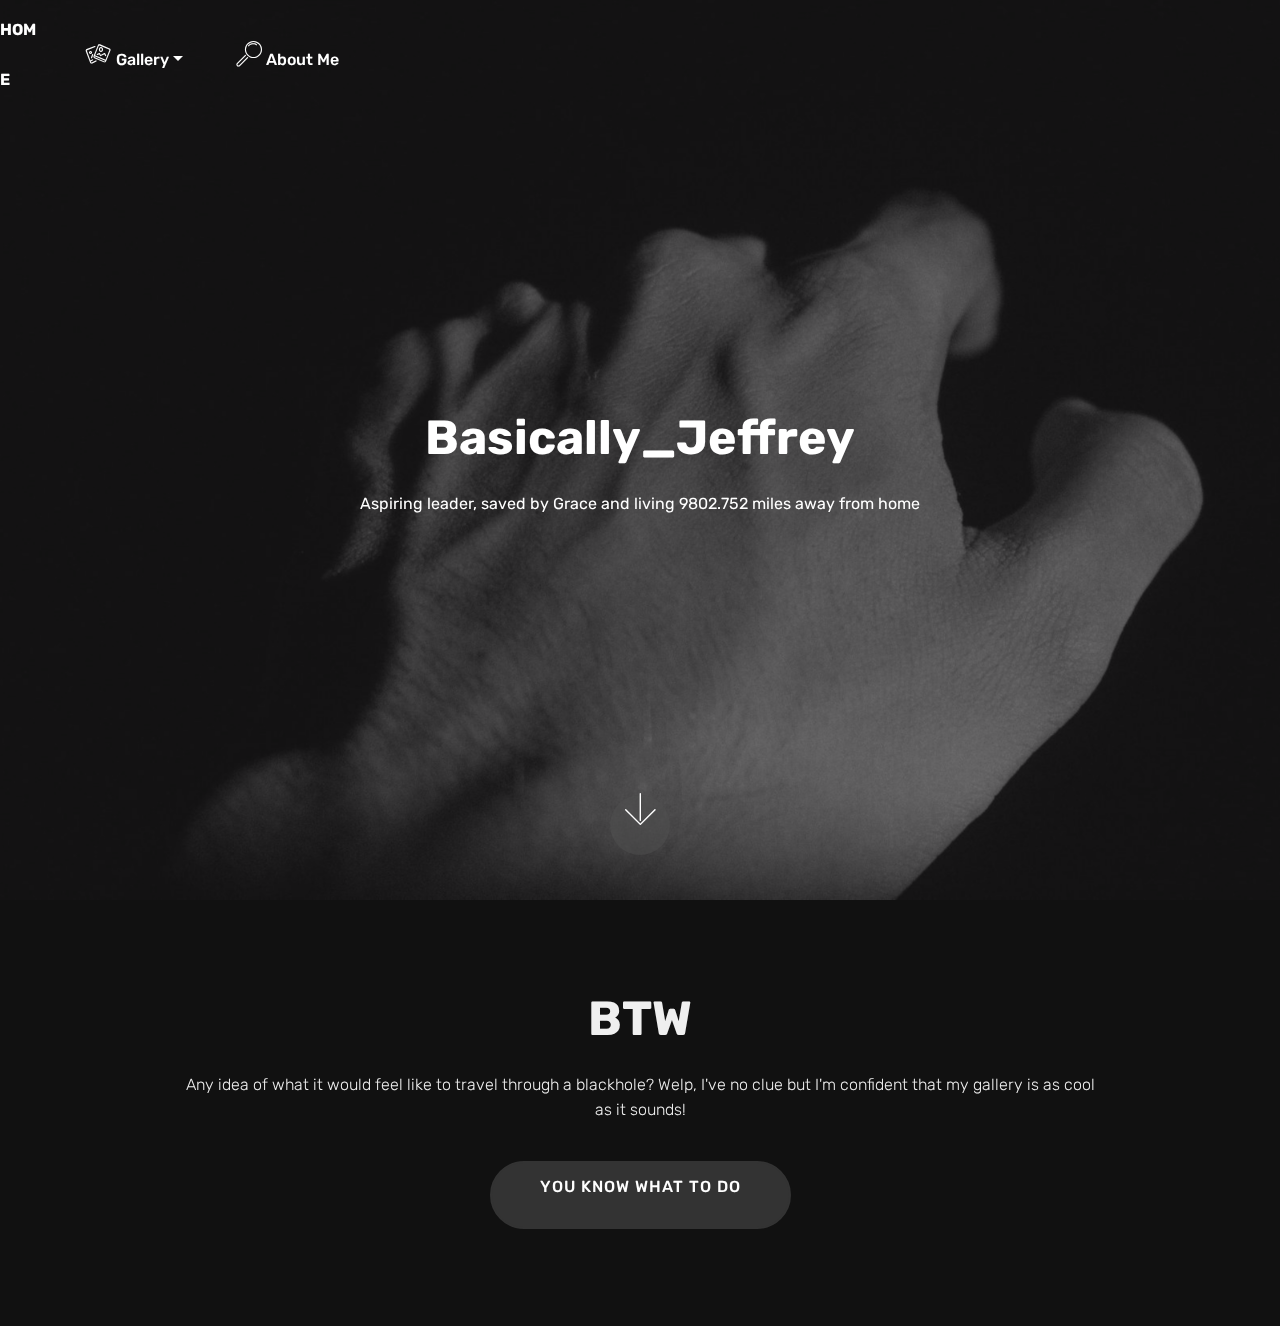
<file: index.html>
<!DOCTYPE html>
<html  >
<head>
  <!-- Site made with Mobirise Website Builder v4.9.7, https://mobirise.com -->
  <meta charset="UTF-8">
  <meta http-equiv="X-UA-Compatible" content="IE=edge">
  <meta name="generator" content="Mobirise v4.9.7, mobirise.com">
  <meta name="viewport" content="width=device-width, initial-scale=1, minimum-scale=1">
  <link rel="shortcut icon" href="assets/images/hand-bw-128x72.png" type="image/x-icon">
  <meta name="description" content="Home Page">
  
  <title>Home</title>
  <link rel="stylesheet" href="assets/web/assets/mobirise-icons/mobirise-icons.css">
  <link rel="stylesheet" href="assets/tether/tether.min.css">
  <link rel="stylesheet" href="assets/bootstrap/css/bootstrap.min.css">
  <link rel="stylesheet" href="assets/bootstrap/css/bootstrap-grid.min.css">
  <link rel="stylesheet" href="assets/bootstrap/css/bootstrap-reboot.min.css">
  <link rel="stylesheet" href="assets/soundcloud-plugin/style.css">
  <link rel="stylesheet" href="assets/dropdown/css/style.css">
  <link rel="stylesheet" href="assets/theme/css/style.css">
  <link rel="stylesheet" href="assets/mobirise/css/mbr-additional.css" type="text/css">
  
  
  
</head>
<body>
  <section class="menu cid-rq1RdgyFlJ" once="menu" id="menu1-0">

    

    <nav class="navbar navbar-expand beta-menu navbar-dropdown align-items-center navbar-fixed-top navbar-toggleable-sm bg-color transparent">
        <button class="navbar-toggler navbar-toggler-right" type="button" data-toggle="collapse" data-target="#navbarSupportedContent" aria-controls="navbarSupportedContent" aria-expanded="false" aria-label="Toggle navigation">
            <div class="hamburger">
                <span></span>
                <span></span>
                <span></span>
                <span></span>
            </div>
        </button>
        <div class="menu-logo">
            <div class="navbar-brand">
                
                <span class="navbar-caption-wrap"><a class="navbar-caption text-white display-4" href="#top">
                        HOME</a></span>
            </div>
        </div>
        <div class="collapse navbar-collapse" id="navbarSupportedContent">
            <ul class="navbar-nav nav-dropdown nav-right" data-app-modern-menu="true"><li class="nav-item dropdown open">
                    <a class="nav-link link text-white dropdown-toggle display-4" href="https://mobirise.co" data-toggle="dropdown-submenu" aria-expanded="true"><span class="mbri-image-gallery mbr-iconfont mbr-iconfont-btn"></span>
                        
                        Gallery</a><div class="dropdown-menu"><a class="text-white dropdown-item display-4" href="https://basicallyjeffrey.github.io/page3.html" target="_blank">Phone Wallpapers<br><br></a><a class="text-white dropdown-item display-4" href="2.html" target="_blank">Fun Facts</a></div>
                </li>
                <li class="nav-item">
                    <a class="nav-link link text-white display-4" href="https://basicallyjeffrey.github.io/4.html" target="_blank">
                        <span class="mbri-search mbr-iconfont mbr-iconfont-btn"></span>
                        About Me &nbsp; &nbsp; &nbsp; &nbsp; &nbsp; &nbsp; &nbsp; &nbsp; &nbsp; &nbsp;</a>
                </li></ul>
            
        </div>
    </nav>
</section>

<section class="engine"><a href="https://mobirise.info/b">create a website</a></section><section class="cid-rpKpYIAgj9 mbr-fullscreen mbr-parallax-background" id="header2-0">

    

    <div class="mbr-overlay" style="opacity: 0.5; background-color: rgb(35, 35, 35);"></div>

    <div class="container align-center">
        <div class="row justify-content-md-center">
            <div class="mbr-white col-md-10">
                <h1 class="mbr-section-title mbr-bold pb-3 mbr-fonts-style display-2"><br>Basically_Jeffrey</h1>
                
                <p class="mbr-text pb-3 mbr-fonts-style display-7">Aspiring leader, saved by Grace and living 9802.752 miles away from home</p>
                
            </div>
        </div>
    </div>
    <div class="mbr-arrow hidden-sm-down" aria-hidden="true">
        <a href="#next">
            <i class="mbri-down mbr-iconfont"></i>
        </a>
    </div>
</section>

<section class="header1 cid-rpKBllV5F1" id="header16-6">

    

    

    <div class="container">
        <div class="row justify-content-md-center">
            <div class="col-md-10 align-center">
                <h1 class="mbr-section-title mbr-bold pb-3 mbr-fonts-style display-2">BTW</h1>
                
                <p class="mbr-text pb-3 mbr-fonts-style display-4">Any idea of what it would feel like to travel through a blackhole? Welp, I've no clue but I'm confident that my gallery is as cool as it sounds!</p>
                <div class="mbr-section-btn"><a class="btn btn-md btn-black display-4" href="2.html" target="_blank">YOU KNOW WHAT TO DO<br><br></a></div>
            </div>
        </div>
    </div>

</section>


  <script src="assets/web/assets/jquery/jquery.min.js"></script>
  <script src="assets/popper/popper.min.js"></script>
  <script src="assets/tether/tether.min.js"></script>
  <script src="assets/bootstrap/js/bootstrap.min.js"></script>
  <script src="assets/dropdown/js/script.min.js"></script>
  <script src="assets/touchswipe/jquery.touch-swipe.min.js"></script>
  <script src="assets/parallax/jarallax.min.js"></script>
  <script src="assets/smoothscroll/smooth-scroll.js"></script>
  <script src="assets/theme/js/script.js"></script>
  
  
</body>
</html>
</file>
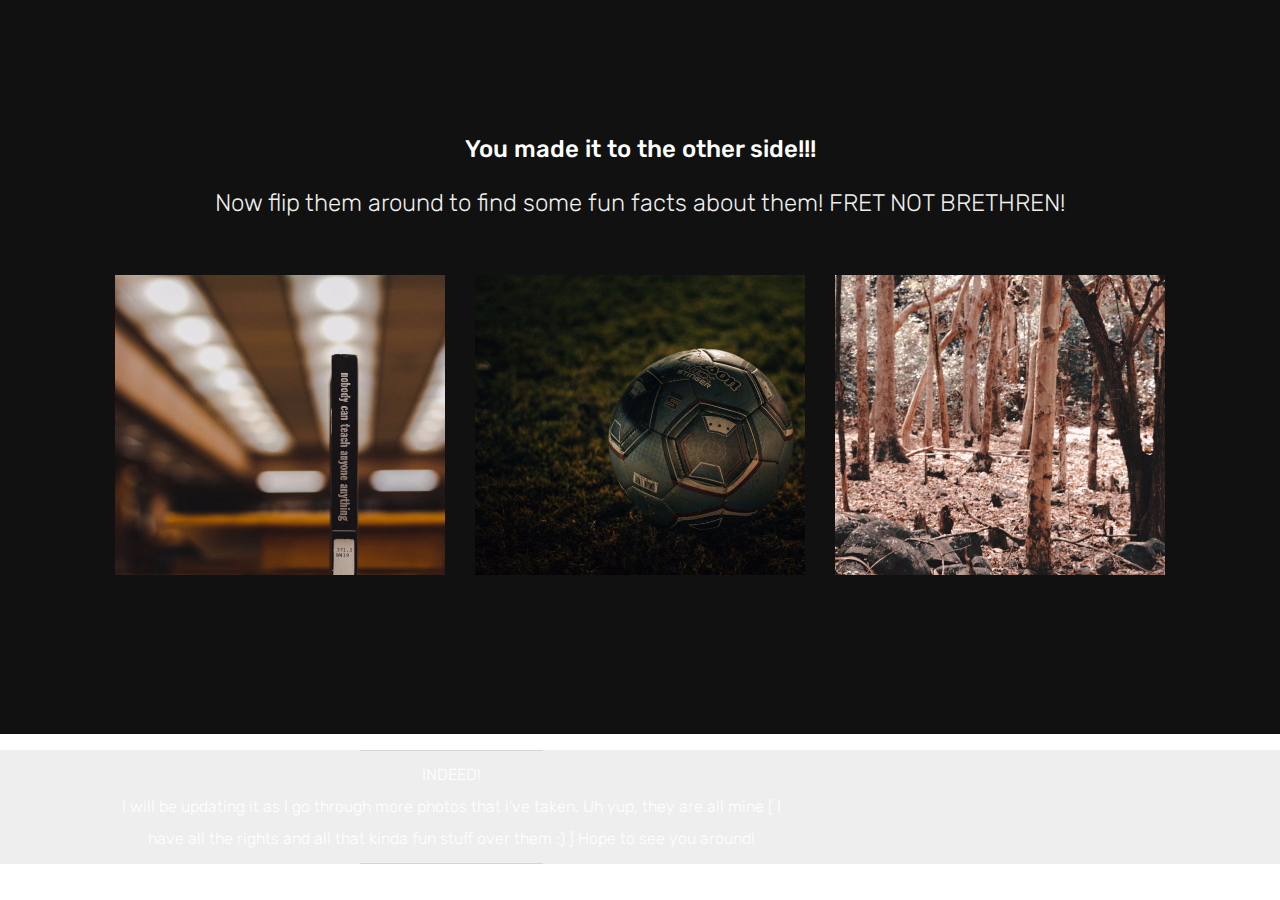
<file: 2.html>
<!DOCTYPE html>
<html  >
<head>
  <!-- Site made with Mobirise Website Builder v4.9.7, https://mobirise.com -->
  <meta charset="UTF-8">
  <meta http-equiv="X-UA-Compatible" content="IE=edge">
  <meta name="generator" content="Mobirise v4.9.7, mobirise.com">
  <meta name="viewport" content="width=device-width, initial-scale=1, minimum-scale=1">
  <link rel="shortcut icon" href="assets/images/hand-bw-128x72.png" type="image/x-icon">
  <meta name="description" content="Second page">
  
  <title>Gallery fun facts</title>
  <link rel="stylesheet" href="assets/tether/tether.min.css">
  <link rel="stylesheet" href="assets/bootstrap/css/bootstrap.min.css">
  <link rel="stylesheet" href="assets/bootstrap/css/bootstrap-grid.min.css">
  <link rel="stylesheet" href="assets/bootstrap/css/bootstrap-reboot.min.css">
  <link rel="stylesheet" href="assets/soundcloud-plugin/style.css">
  <link rel="stylesheet" href="assets/theme/css/style.css">
  <link rel="stylesheet" href="assets/mobirise/css/mbr-additional.css" type="text/css">
  
  
  
</head>
<body>
  <section class="features15 cid-rpKDoHV6o2" id="features15-8">

    

    
    <div class="container">
        <h2 class="mbr-section-title pb-3 align-center mbr-fonts-style display-5">You made it to the other side!!!</h2>
        <h3 class="mbr-section-subtitle display-5 align-center mbr-fonts-style display-4">
            Now flip them around to find some fun facts about them! FRET NOT BRETHREN!</h3>

        <div class="media-container-row container pt-5 mt-2">

            <div class="col-12 col-md-6 mb-4 col-lg-4">
                <div class="card flip-card p-5 align-center">
                    <div class="card-front card_cont">
                        <img src="assets/images/img-1416-900x600.jpg" alt="Mobirise" title="">
                    </div>
                    <div class="card_back card_cont">
                        <h4 class="card-title display-5 py-2 mbr-fonts-style">"The Recommended-to-read Book"</h4>
                        <p class="mbr-text mbr-fonts-style display-4">Imagine yourself sitting in the library (periodical room) during Spring Break and trying to figure out to how to pull up your grades but have no clue. Welp, there you go!</p>
                    </div>
                </div>
            </div>

            <div class="col-12 col-md-6 mb-4 col-lg-4">
                
                <div class="card flip-card p-5 align-center">
                    <div class="card-front card_cont">
                        <img src="assets/images/img-335-900x600.jpg" alt="Mobirise" title="">
                    </div>
                    <div class="card_back card_cont">
                        <h4 class="card-title py-2 mbr-fonts-style display-5">&nbsp; &nbsp; &nbsp; &nbsp;"Roll baby,roll!" &nbsp; &nbsp; &nbsp; &nbsp; &nbsp; &nbsp; &nbsp; &nbsp; &nbsp; &nbsp; &nbsp; &nbsp;&nbsp;</h4>
                        <p class="mbr-text mbr-fonts-style display-4">
                            First Ignite event, drowning with assignments, a few tests coming up yet brought my trusty Canon (cuz Nikon sucks, JK) to the field and took a couple of shots. Rolling on a fine edge is thrilling! (Viewers discretion : DON'T DO THAT!)</p>
                    </div>
                </div>
            </div>
            
            <div class="col-12 col-md-6 mb-4 col-lg-4">
                <div class="card flip-card p-5 align-center">
                    <div class="card-front card_cont">
                        <img src="assets/images/woods-01-900x600.jpg" alt="Mobirise" title="">
                    </div>
                    <div class="card_back card_cont">
                        <h4 class="card-title py-2 mbr-fonts-style display-5">Might Be A Jungle (or not)</h4>
                        <p class="mbr-text mbr-fonts-style display-4">So I got lost in the middle of a forest, the END. (R.I.P Myself that day!)</p>
                    </div>
                </div> 
            </div>

            
        </div>
</div></section>

<section class="engine"><a href="https://mobirise.info/r">free bootstrap template</a></section><section class="mbr-section article content10 cid-rpKMRWgHlh" id="content10-d">
    
     

    <div class="container">
        <div class="inner-container" style="width: 66%;">
            <hr class="line" style="width: 25%;">
            <div class="section-text align-center mbr-white mbr-fonts-style display-4">INDEED!<br><br> I will be updating it as I go through more photos that i've taken. Uh yup, they are all mine [ I <br><br>have all the rights and all that kinda fun stuff over them :) ] Hope to see you around!</div>
            <hr class="line" style="width: 25%;">
        </div>
    </div>
</section>


  <script src="assets/web/assets/jquery/jquery.min.js"></script>
  <script src="assets/popper/popper.min.js"></script>
  <script src="assets/tether/tether.min.js"></script>
  <script src="assets/bootstrap/js/bootstrap.min.js"></script>
  <script src="assets/smoothscroll/smooth-scroll.js"></script>
  <script src="assets/mbr-flip-card/mbr-flip-card.js"></script>
  <script src="assets/theme/js/script.js"></script>
  
  
</body>
</html>
</file>
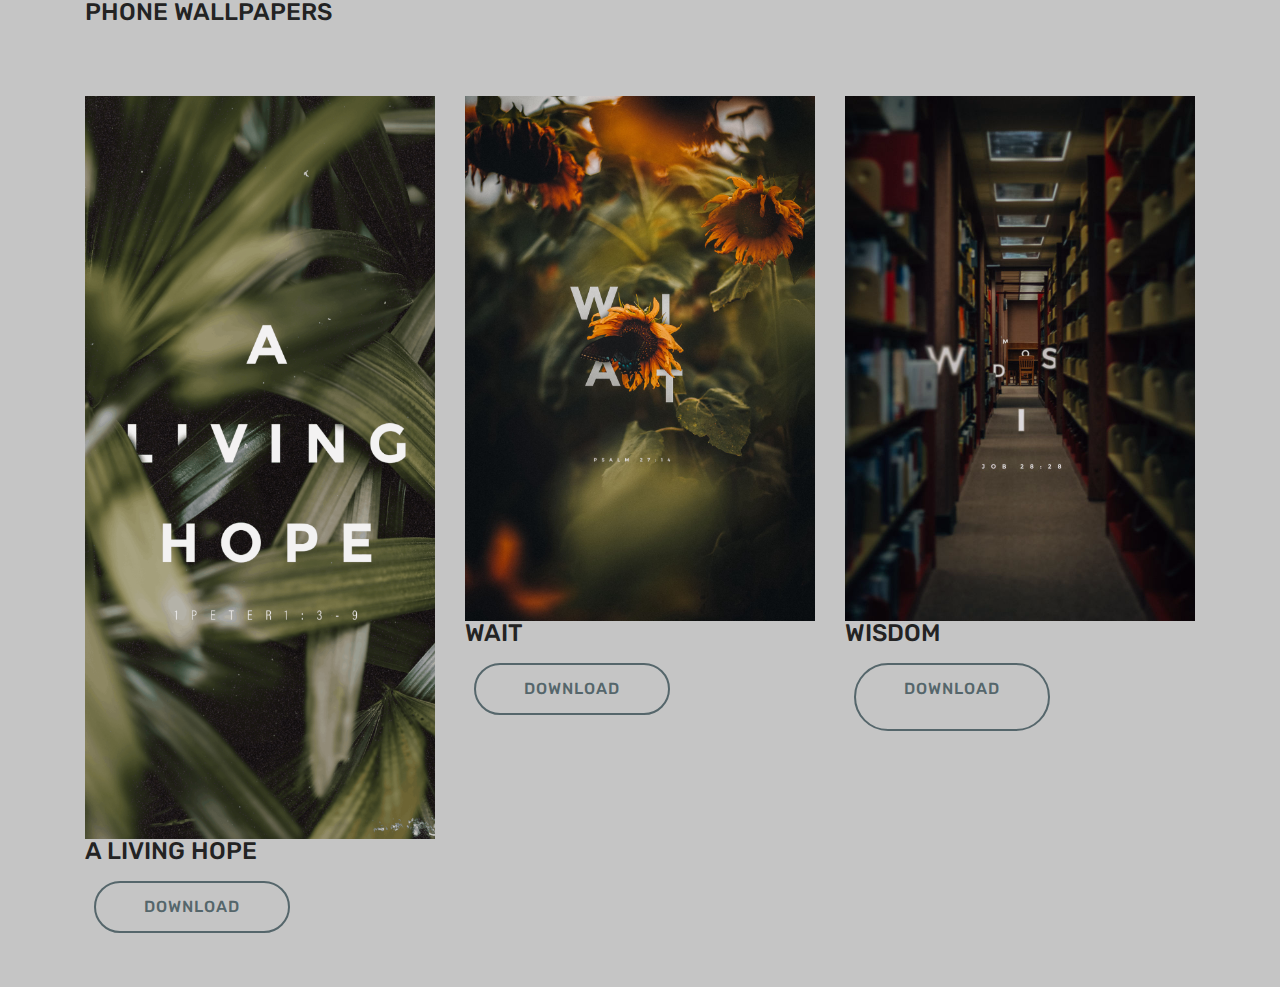
<file: 3.html>
<!DOCTYPE html>
<html  >
<head>
  <!-- Site made with Mobirise Website Builder v4.9.7, https://mobirise.com -->
  <meta charset="UTF-8">
  <meta http-equiv="X-UA-Compatible" content="IE=edge">
  <meta name="generator" content="Mobirise v4.9.7, mobirise.com">
  <meta name="viewport" content="width=device-width, initial-scale=1, minimum-scale=1">
  <link rel="shortcut icon" href="assets/images/hand-bw-128x72.png" type="image/x-icon">
  <meta name="description" content="">
  
  <title>Phone Wallpapers</title>
  <link rel="stylesheet" href="assets/tether/tether.min.css">
  <link rel="stylesheet" href="assets/bootstrap/css/bootstrap.min.css">
  <link rel="stylesheet" href="assets/bootstrap/css/bootstrap-grid.min.css">
  <link rel="stylesheet" href="assets/bootstrap/css/bootstrap-reboot.min.css">
  <link rel="stylesheet" href="assets/soundcloud-plugin/style.css">
  <link rel="stylesheet" href="assets/socicon/css/styles.css">
  <link rel="stylesheet" href="assets/theme/css/style.css">
  <link rel="stylesheet" href="assets/mobirise/css/mbr-additional.css" type="text/css">
  
  
  
</head>
<body>
  <section class="services1 cid-rq1SOmpCfJ mbr-parallax-background" id="services1-3">
    <!---->
    
    <!---->
    <!--Overlay-->
    <div class="mbr-overlay" style="opacity: 0.2; background-color: rgb(35, 35, 35);">
    </div>
    <!--Container-->
    <div class="container">
        <div class="row justify-content-center">
            <!--Titles-->
            <div class="title pb-5 col-12">
                <h2 class="align-left pb-3 mbr-fonts-style display-5">
                    PHONE WALLPAPERS</h2>
                
            </div>
            <!--Card-1-->
            <div class="card col-12 col-md-6 col-lg-4">
                <div class="card-wrapper">
                    <div class="card-img">
                        <img src="assets/images/artboard-1-1080x2280.png" alt="Mobirise" title="">
                    </div>
                    <div class="card-box pb-md-5">
                        <h4 class="card-title mbr-fonts-style display-5">
                            A LIVING HOPE</h4>
                        
                        <!--Btn-->
                        <div class="mbr-section-btn align-left"><a href="https://mega.nz/#!jQ4x3SzI!ebPlRHN3u9KmowJjIzn3BOrr3J6hHTDgJKtNkMpOWpk" class="btn btn-warning-outline display-4" target="_blank">DOWNLOAD</a></div>
                    </div>
                </div>
            </div>
            <!--Card-2-->
            <div class="card col-12 col-md-6 col-lg-4">
                <div class="card-wrapper">
                    <div class="card-img">
                        <img src="assets/images/nani-williams-759546-unsplash-3-1080x1620.jpg" alt="Mobirise" title="">
                    </div>
                    <div class="card-box pb-md-5">
                        <h4 class="card-title mbr-fonts-style display-5">
                            WAIT</h4>
                        
                        <!--Btn-->
                        <div class="mbr-section-btn align-left"><a href="https://mega.nz/#!SY4DESDJ!l-LU7lX5LzcgJekrW6IZv1-p-iddgy2PrV1XsWSKCyE" class="btn btn-warning-outline display-4" target="_blank">
                                DOWNLOAD</a></div>
                    </div>
                </div>
            </div>
            <!--Card-3-->
            <div class="card col-12 col-md-6 col-lg-4 last-child">
                <div class="card-wrapper">
                    <div class="card-img">
                        <img src="assets/images/wisdom1-700x1050.jpg" alt="Mobirise" title="">
                    </div>
                    <div class="card-box">
                        <h4 class="card-title mbr-fonts-style display-5">
                            WISDOM</h4>
                        
                        <!--Btn-->
                        <div class="mbr-section-btn align-left"><a href="https://mega.nz/#!zBpCVAgD!VESAe5Ld7Etz3PGgWOTdmycKgpRXBdBoAA0o3dZnnNk" class="btn btn-warning-outline display-4" target="_blank">DOWNLOAD<br><br></a></div>
                    </div>
                </div>
            </div>
            <!--Card-4-->
            
        </div>
    </div>
</section>

<section class="engine"><a href="https://mobirise.info/c">free website builder</a></section><section once="footers" class="cid-rq298YNHKg mbr-reveal" id="footer7-9">

    

    

    <div class="container">
        <div class="media-container-row align-center mbr-white">
            <div class="row row-links">
                <ul class="foot-menu">
                    
                    
                    
                    
                    
                <li class="foot-menu-item mbr-fonts-style display-7">Stay connected</li></ul>
            </div>
            <div class="row social-row">
                <div class="social-list align-right pb-2">
                    
                    
                    
                    
                    
                    
                <div class="soc-item">
                        <a href="https://www.instagram.com/jeffrey_surju/" target="_blank">
                            <span class="mbr-iconfont mbr-iconfont-social socicon-instagram socicon"></span>
                        </a>
                    </div></div>
            </div>
            <div class="row row-copirayt">
                <p class="mbr-text mb-0 mbr-fonts-style mbr-white align-center display-7">Join me on Instagram for more</p>
            </div>
        </div>
    </div>
</section>


  <script src="assets/web/assets/jquery/jquery.min.js"></script>
  <script src="assets/popper/popper.min.js"></script>
  <script src="assets/tether/tether.min.js"></script>
  <script src="assets/bootstrap/js/bootstrap.min.js"></script>
  <script src="assets/smoothscroll/smooth-scroll.js"></script>
  <script src="assets/parallax/jarallax.min.js"></script>
  <script src="assets/theme/js/script.js"></script>
  
  
</body>
</html>
</file>
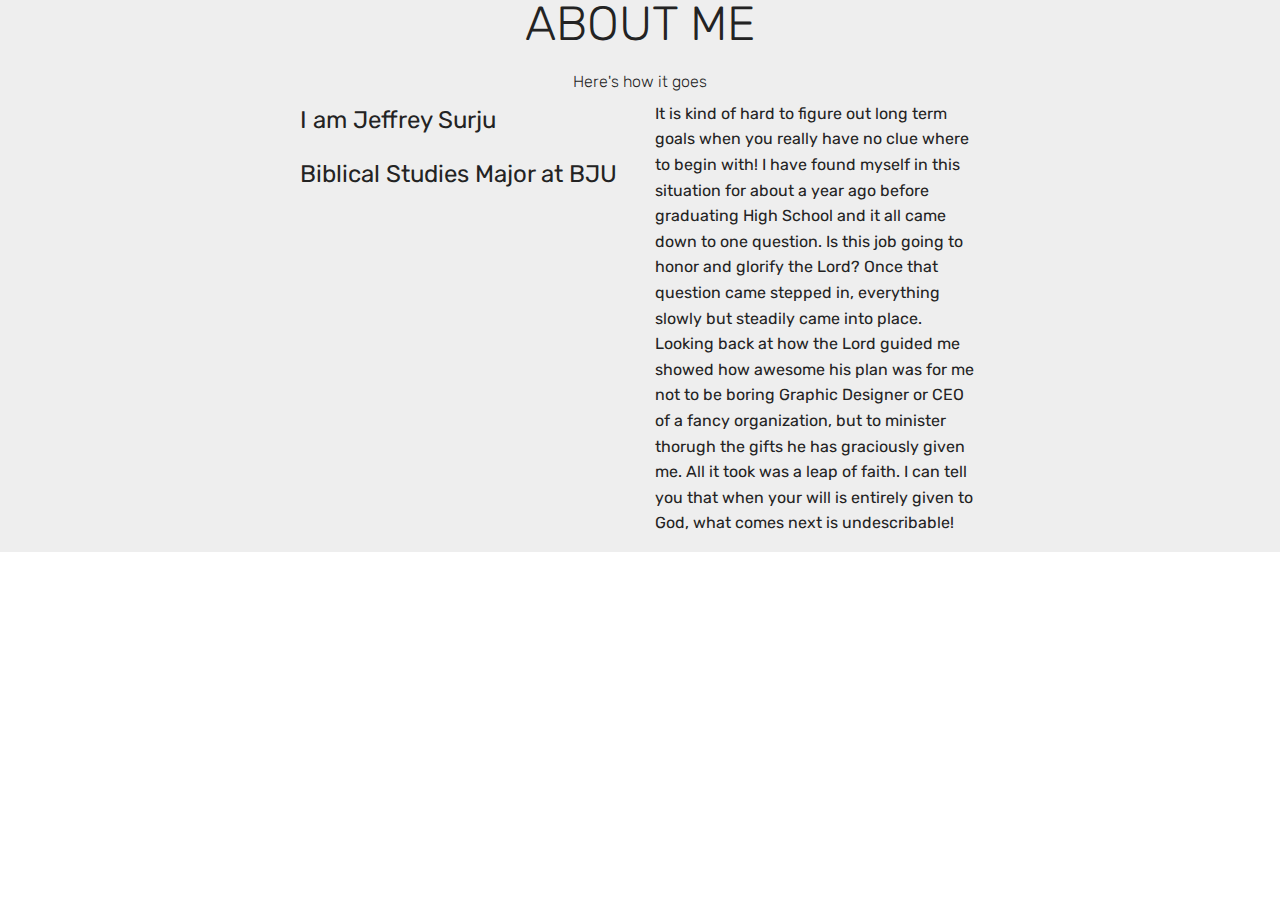
<file: 4.html>
<!DOCTYPE html>
<html  >
<head>
  <!-- Site made with Mobirise Website Builder v4.9.7, https://mobirise.com -->
  <meta charset="UTF-8">
  <meta http-equiv="X-UA-Compatible" content="IE=edge">
  <meta name="generator" content="Mobirise v4.9.7, mobirise.com">
  <meta name="viewport" content="width=device-width, initial-scale=1, minimum-scale=1">
  <link rel="shortcut icon" href="assets/images/hand-bw-128x72.png" type="image/x-icon">
  <meta name="description" content="Website Builder Description">
  
  <title>About Me</title>
  <link rel="stylesheet" href="assets/tether/tether.min.css">
  <link rel="stylesheet" href="assets/bootstrap/css/bootstrap.min.css">
  <link rel="stylesheet" href="assets/bootstrap/css/bootstrap-grid.min.css">
  <link rel="stylesheet" href="assets/bootstrap/css/bootstrap-reboot.min.css">
  <link rel="stylesheet" href="assets/soundcloud-plugin/style.css">
  <link rel="stylesheet" href="assets/theme/css/style.css">
  <link rel="stylesheet" href="assets/mobirise/css/mbr-additional.css" type="text/css">
  
  
  
</head>
<body>
  <section class="mbr-section content4 cid-rq22enZJHa" id="content4-7">

    

    <div class="container">
        <div class="media-container-row">
            <div class="title col-12 col-md-8">
                <h2 class="align-center pb-3 mbr-fonts-style display-2">
                    ABOUT ME</h2>
                <h3 class="mbr-section-subtitle align-center mbr-light mbr-fonts-style display-7">Here's how it goes</h3>
                
            </div>
        </div>
    </div>
</section>

<section class="engine"><a href="https://mobirise.info/b">how to create your own site for free</a></section><section class="mbr-section article content3 cid-rq22ruJjIR" id="content3-8">
      
     

    <div class="container">
        <div class="media-container-row">
            <div class="row col-12 col-md-8">
                <div class="col-12 mbr-text mbr-fonts-style col-md-6 display-5">
                     <p>I am Jeffrey Surju</p><p><span style="font-size: 1.5rem;">Biblical Studies Major at BJU</span></p><p><br></p><p><br></p>
                </div>
                <div class="col-12 mbr-text mbr-fonts-style display-7 col-md-6">
                     <p>It is kind of hard to figure out long term goals when you really have no clue where to begin with! I have found myself in this situation for about a year ago before graduating High School and it all came down to one question. Is this job going to honor and glorify the Lord? Once that question came stepped in, everything slowly but steadily came into place. Looking back at how the Lord guided me showed how awesome his plan was for me not to be boring Graphic Designer or CEO of a fancy organization, but to minister thorugh the gifts he has graciously given me. All it took was a leap of faith. I can tell you that when your will is entirely given to God, what comes next is undescribable!</p>
                </div>
                
            </div>
        </div>
    </div>
</section>


  <script src="assets/web/assets/jquery/jquery.min.js"></script>
  <script src="assets/popper/popper.min.js"></script>
  <script src="assets/tether/tether.min.js"></script>
  <script src="assets/bootstrap/js/bootstrap.min.js"></script>
  <script src="assets/smoothscroll/smooth-scroll.js"></script>
  <script src="assets/theme/js/script.js"></script>
  
  
</body>
</html>
</file>
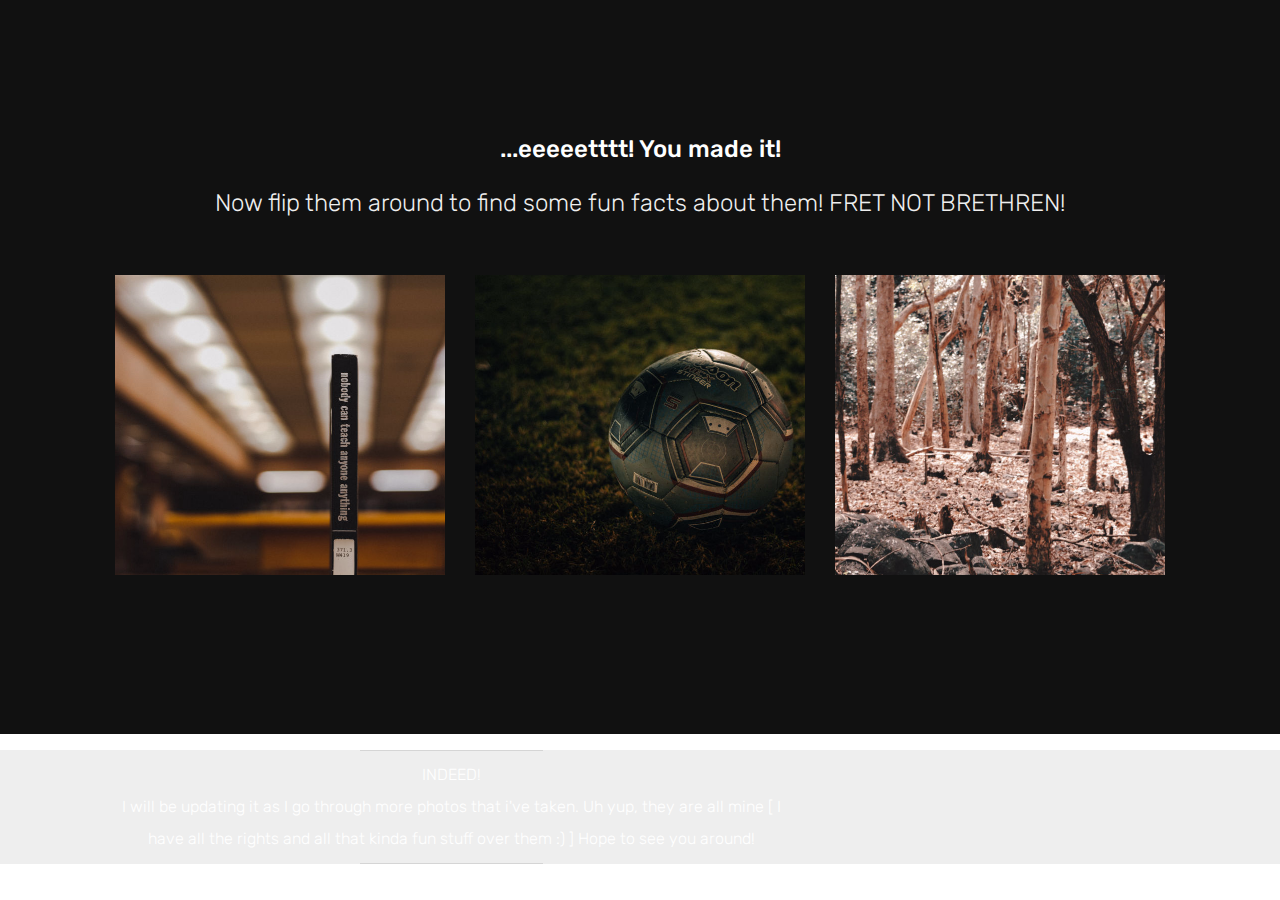
<file: page1.html>
<!DOCTYPE html>
<html  >
<head>
  <!-- Site made with Mobirise Website Builder v4.9.7, https://mobirise.com -->
  <meta charset="UTF-8">
  <meta http-equiv="X-UA-Compatible" content="IE=edge">
  <meta name="generator" content="Mobirise v4.9.7, mobirise.com">
  <meta name="viewport" content="width=device-width, initial-scale=1, minimum-scale=1">
  <link rel="shortcut icon" href="assets/images/hand-bw-128x72.png" type="image/x-icon">
  <meta name="description" content="Web Site Creator Description">
  
  <title>Gallery</title>
  <link rel="stylesheet" href="assets/tether/tether.min.css">
  <link rel="stylesheet" href="assets/bootstrap/css/bootstrap.min.css">
  <link rel="stylesheet" href="assets/bootstrap/css/bootstrap-grid.min.css">
  <link rel="stylesheet" href="assets/bootstrap/css/bootstrap-reboot.min.css">
  <link rel="stylesheet" href="assets/soundcloud-plugin/style.css">
  <link rel="stylesheet" href="assets/theme/css/style.css">
  <link rel="stylesheet" href="assets/mobirise/css/mbr-additional.css" type="text/css">
  
  
  
</head>
<body>
  <section class="features15 cid-rpKDoHV6o2" id="features15-8">

    

    
    <div class="container">
        <h2 class="mbr-section-title pb-3 align-center mbr-fonts-style display-5">...eeeeetttt! You made it!</h2>
        <h3 class="mbr-section-subtitle display-5 align-center mbr-fonts-style display-4">
            Now flip them around to find some fun facts about them! FRET NOT BRETHREN!</h3>

        <div class="media-container-row container pt-5 mt-2">

            <div class="col-12 col-md-6 mb-4 col-lg-4">
                <div class="card flip-card p-5 align-center">
                    <div class="card-front card_cont">
                        <img src="assets/images/img-1416-900x600.jpg" alt="Mobirise" title="">
                    </div>
                    <div class="card_back card_cont">
                        <h4 class="card-title display-5 py-2 mbr-fonts-style">"The Recommended-to-read Book"</h4>
                        <p class="mbr-text mbr-fonts-style display-4">Imagine yourself sitting in the library (periodical room) during Spring Break and trying to figure out to how to pull up your grades but have no clue. Welp, there you go!</p>
                    </div>
                </div>
            </div>

            <div class="col-12 col-md-6 mb-4 col-lg-4">
                
                <div class="card flip-card p-5 align-center">
                    <div class="card-front card_cont">
                        <img src="assets/images/img-335-900x600.jpg" alt="Mobirise" title="">
                    </div>
                    <div class="card_back card_cont">
                        <h4 class="card-title py-2 mbr-fonts-style display-5">&nbsp; &nbsp; &nbsp; &nbsp;"Roll baby,roll!" &nbsp; &nbsp; &nbsp; &nbsp; &nbsp; &nbsp; &nbsp; &nbsp; &nbsp; &nbsp; &nbsp; &nbsp;&nbsp;</h4>
                        <p class="mbr-text mbr-fonts-style display-4">
                            First Ignite event, drowning with assignments, a few tests coming up yet brought my trusty Canon (cuz Nikon sucks, JK) to the field and took a couple of shots. Rolling on a fine edge is thrilling! (Viewers discretion : DON'T DO THAT!)</p>
                    </div>
                </div>
            </div>
            
            <div class="col-12 col-md-6 mb-4 col-lg-4">
                <div class="card flip-card p-5 align-center">
                    <div class="card-front card_cont">
                        <img src="assets/images/woods-01-900x600.jpg" alt="Mobirise" title="">
                    </div>
                    <div class="card_back card_cont">
                        <h4 class="card-title py-2 mbr-fonts-style display-5">Might Be A Jungle (or not)</h4>
                        <p class="mbr-text mbr-fonts-style display-4">So I got lost in the middle of a forest, the END. (R.I.P Myself that day!)</p>
                    </div>
                </div> 
            </div>

            
        </div>
</div></section>

<section class="engine"><a href="https://mobirise.info/w">free html5 templates</a></section><section class="mbr-section article content10 cid-rpKMRWgHlh" id="content10-d">
    
     

    <div class="container">
        <div class="inner-container" style="width: 66%;">
            <hr class="line" style="width: 25%;">
            <div class="section-text align-center mbr-white mbr-fonts-style display-4">INDEED!<br><br> I will be updating it as I go through more photos that i've taken. Uh yup, they are all mine [ I <br><br>have all the rights and all that kinda fun stuff over them :) ] Hope to see you around!</div>
            <hr class="line" style="width: 25%;">
        </div>
    </div>
</section>


  <script src="assets/web/assets/jquery/jquery.min.js"></script>
  <script src="assets/popper/popper.min.js"></script>
  <script src="assets/tether/tether.min.js"></script>
  <script src="assets/bootstrap/js/bootstrap.min.js"></script>
  <script src="assets/smoothscroll/smooth-scroll.js"></script>
  <script src="assets/mbr-flip-card/mbr-flip-card.js"></script>
  <script src="assets/theme/js/script.js"></script>
  
  
</body>
</html>
</file>
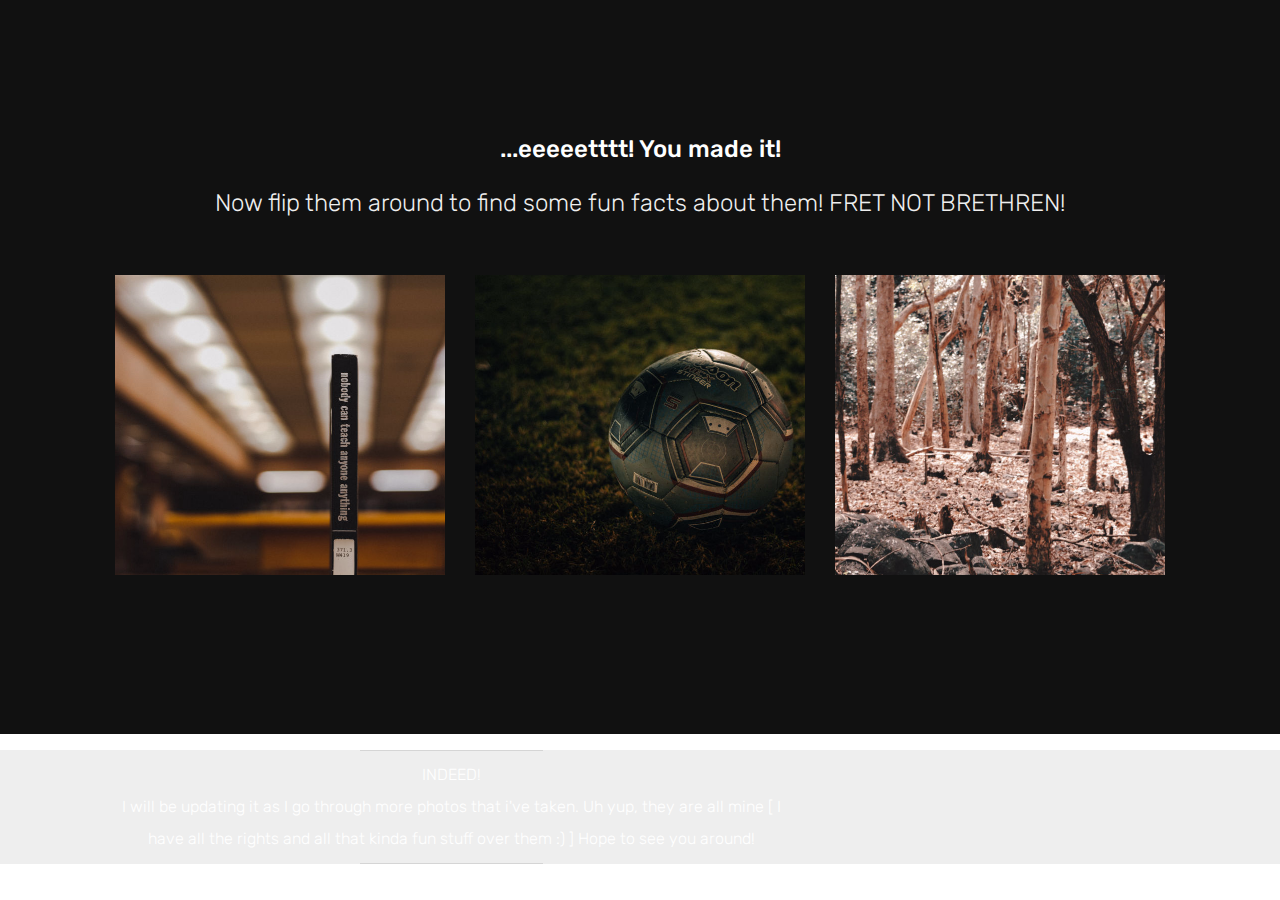
<file: page2.html>
<!DOCTYPE html>
<html  >
<head>
  <!-- Site made with Mobirise Website Builder v4.9.7, https://mobirise.com -->
  <meta charset="UTF-8">
  <meta http-equiv="X-UA-Compatible" content="IE=edge">
  <meta name="generator" content="Mobirise v4.9.7, mobirise.com">
  <meta name="viewport" content="width=device-width, initial-scale=1, minimum-scale=1">
  <link rel="shortcut icon" href="assets/images/hand-bw-128x72.png" type="image/x-icon">
  <meta name="description" content="Web Site Creator Description">
  
  <title>Gallery</title>
  <link rel="stylesheet" href="assets/tether/tether.min.css">
  <link rel="stylesheet" href="assets/bootstrap/css/bootstrap.min.css">
  <link rel="stylesheet" href="assets/bootstrap/css/bootstrap-grid.min.css">
  <link rel="stylesheet" href="assets/bootstrap/css/bootstrap-reboot.min.css">
  <link rel="stylesheet" href="assets/soundcloud-plugin/style.css">
  <link rel="stylesheet" href="assets/theme/css/style.css">
  <link rel="stylesheet" href="assets/mobirise/css/mbr-additional.css" type="text/css">
  
  
  
</head>
<body>
  <section class="features15 cid-rpKDoHV6o2" id="features15-8">

    

    
    <div class="container">
        <h2 class="mbr-section-title pb-3 align-center mbr-fonts-style display-5">...eeeeetttt! You made it!</h2>
        <h3 class="mbr-section-subtitle display-5 align-center mbr-fonts-style display-4">
            Now flip them around to find some fun facts about them! FRET NOT BRETHREN!</h3>

        <div class="media-container-row container pt-5 mt-2">

            <div class="col-12 col-md-6 mb-4 col-lg-4">
                <div class="card flip-card p-5 align-center">
                    <div class="card-front card_cont">
                        <img src="assets/images/img-1416-900x600.jpg" alt="Mobirise" title="">
                    </div>
                    <div class="card_back card_cont">
                        <h4 class="card-title display-5 py-2 mbr-fonts-style">"The Recommended-to-read Book"</h4>
                        <p class="mbr-text mbr-fonts-style display-4">Imagine yourself sitting in the library (periodical room) during Spring Break and trying to figure out to how to pull up your grades but have no clue. Welp, there you go!</p>
                    </div>
                </div>
            </div>

            <div class="col-12 col-md-6 mb-4 col-lg-4">
                
                <div class="card flip-card p-5 align-center">
                    <div class="card-front card_cont">
                        <img src="assets/images/img-335-900x600.jpg" alt="Mobirise" title="">
                    </div>
                    <div class="card_back card_cont">
                        <h4 class="card-title py-2 mbr-fonts-style display-5">&nbsp; &nbsp; &nbsp; &nbsp;"Roll baby,roll!" &nbsp; &nbsp; &nbsp; &nbsp; &nbsp; &nbsp; &nbsp; &nbsp; &nbsp; &nbsp; &nbsp; &nbsp;&nbsp;</h4>
                        <p class="mbr-text mbr-fonts-style display-4">
                            First Ignite event, drowning with assignments, a few tests coming up yet brought my trusty Canon (cuz Nikon sucks, JK) to the field and took a couple of shots. Rolling on a fine edge is thrilling! (Viewers discretion : DON'T DO THAT!)</p>
                    </div>
                </div>
            </div>
            
            <div class="col-12 col-md-6 mb-4 col-lg-4">
                <div class="card flip-card p-5 align-center">
                    <div class="card-front card_cont">
                        <img src="assets/images/woods-01-900x600.jpg" alt="Mobirise" title="">
                    </div>
                    <div class="card_back card_cont">
                        <h4 class="card-title py-2 mbr-fonts-style display-5">Might Be A Jungle (or not)</h4>
                        <p class="mbr-text mbr-fonts-style display-4">So I got lost in the middle of a forest, the END. (R.I.P Myself that day!)</p>
                    </div>
                </div> 
            </div>

            
        </div>
</div></section>

<section class="engine"><a href="https://mobirise.info/m">free site design templates</a></section><section class="mbr-section article content10 cid-rpKMRWgHlh" id="content10-d">
    
     

    <div class="container">
        <div class="inner-container" style="width: 66%;">
            <hr class="line" style="width: 25%;">
            <div class="section-text align-center mbr-white mbr-fonts-style display-4">INDEED!<br><br> I will be updating it as I go through more photos that i've taken. Uh yup, they are all mine [ I <br><br>have all the rights and all that kinda fun stuff over them :) ] Hope to see you around!</div>
            <hr class="line" style="width: 25%;">
        </div>
    </div>
</section>


  <script src="assets/web/assets/jquery/jquery.min.js"></script>
  <script src="assets/popper/popper.min.js"></script>
  <script src="assets/tether/tether.min.js"></script>
  <script src="assets/bootstrap/js/bootstrap.min.js"></script>
  <script src="assets/smoothscroll/smooth-scroll.js"></script>
  <script src="assets/mbr-flip-card/mbr-flip-card.js"></script>
  <script src="assets/theme/js/script.js"></script>
  
  
</body>
</html>
</file>
<file: assets/web/assets/mobirise-icons/mobirise-icons.css>
@font-face {
  font-family: 'MobiriseIcons';
  src:  url('mobirise-icons.eot?spat4u');
  src:  url('mobirise-icons.eot?spat4u#iefix') format('embedded-opentype'),
    url('mobirise-icons.ttf?spat4u') format('truetype'),
    url('mobirise-icons.woff?spat4u') format('woff'),
    url('mobirise-icons.svg?spat4u#MobiriseIcons') format('svg');
  font-weight: normal;
  font-style: normal;
}

[class^="mbri-"], [class*=" mbri-"] {
  /* use !important to prevent issues with browser extensions that change fonts */
  font-family: MobiriseIcons !important;
  speak: none;
  font-style: normal;
  font-weight: normal;
  font-variant: normal;
  text-transform: none;
  line-height: 1;

  /* Better Font Rendering =========== */
  -webkit-font-smoothing: antialiased;
  -moz-osx-font-smoothing: grayscale;
}

.mbri-add-submenu:before {
  content: "\e900";
}
.mbri-alert:before {
  content: "\e901";
}
.mbri-align-center:before {
  content: "\e902";
}
.mbri-align-justify:before {
  content: "\e903";
}
.mbri-align-left:before {
  content: "\e904";
}
.mbri-align-right:before {
  content: "\e905";
}
.mbri-android:before {
  content: "\e906";
}
.mbri-apple:before {
  content: "\e907";
}
.mbri-arrow-down:before {
  content: "\e908";
}
.mbri-arrow-next:before {
  content: "\e909";
}
.mbri-arrow-prev:before {
  content: "\e90a";
}
.mbri-arrow-up:before {
  content: "\e90b";
}
.mbri-bold:before {
  content: "\e90c";
}
.mbri-bookmark:before {
  content: "\e90d";
}
.mbri-bootstrap:before {
  content: "\e90e";
}
.mbri-briefcase:before {
  content: "\e90f";
}
.mbri-browse:before {
  content: "\e910";
}
.mbri-bulleted-list:before {
  content: "\e911";
}
.mbri-calendar:before {
  content: "\e912";
}
.mbri-camera:before {
  content: "\e913";
}
.mbri-cart-add:before {
  content: "\e914";
}
.mbri-cart-full:before {
  content: "\e915";
}
.mbri-cash:before {
  content: "\e916";
}
.mbri-change-style:before {
  content: "\e917";
}
.mbri-chat:before {
  content: "\e918";
}
.mbri-clock:before {
  content: "\e919";
}
.mbri-close:before {
  content: "\e91a";
}
.mbri-cloud:before {
  content: "\e91b";
}
.mbri-code:before {
  content: "\e91c";
}
.mbri-contact-form:before {
  content: "\e91d";
}
.mbri-credit-card:before {
  content: "\e91e";
}
.mbri-cursor-click:before {
  content: "\e91f";
}
.mbri-cust-feedback:before {
  content: "\e920";
}
.mbri-database:before {
  content: "\e921";
}
.mbri-delivery:before {
  content: "\e922";
}
.mbri-desktop:before {
  content: "\e923";
}
.mbri-devices:before {
  content: "\e924";
}
.mbri-down:before {
  content: "\e925";
}
.mbri-download:before {
  content: "\e989";
}
.mbri-drag-n-drop:before {
  content: "\e927";
}
.mbri-drag-n-drop2:before {
  content: "\e928";
}
.mbri-edit:before {
  content: "\e929";
}
.mbri-edit2:before {
  content: "\e92a";
}
.mbri-error:before {
  content: "\e92b";
}
.mbri-extension:before {
  content: "\e92c";
}
.mbri-features:before {
  content: "\e92d";
}
.mbri-file:before {
  content: "\e92e";
}
.mbri-flag:before {
  content: "\e92f";
}
.mbri-folder:before {
  content: "\e930";
}
.mbri-gift:before {
  content: "\e931";
}
.mbri-github:before {
  content: "\e932";
}
.mbri-globe:before {
  content: "\e933";
}
.mbri-globe-2:before {
  content: "\e934";
}
.mbri-growing-chart:before {
  content: "\e935";
}
.mbri-hearth:before {
  content: "\e936";
}
.mbri-help:before {
  content: "\e937";
}
.mbri-home:before {
  content: "\e938";
}
.mbri-hot-cup:before {
  content: "\e939";
}
.mbri-idea:before {
  content: "\e93a";
}
.mbri-image-gallery:before {
  content: "\e93b";
}
.mbri-image-slider:before {
  content: "\e93c";
}
.mbri-info:before {
  content: "\e93d";
}
.mbri-italic:before {
  content: "\e93e";
}
.mbri-key:before {
  content: "\e93f";
}
.mbri-laptop:before {
  content: "\e940";
}
.mbri-layers:before {
  content: "\e941";
}
.mbri-left-right:before {
  content: "\e942";
}
.mbri-left:before {
  content: "\e943";
}
.mbri-letter:before {
  content: "\e944";
}
.mbri-like:before {
  content: "\e945";
}
.mbri-link:before {
  content: "\e946";
}
.mbri-lock:before {
  content: "\e947";
}
.mbri-login:before {
  content: "\e948";
}
.mbri-logout:before {
  content: "\e949";
}
.mbri-magic-stick:before {
  content: "\e94a";
}
.mbri-map-pin:before {
  content: "\e94b";
}
.mbri-menu:before {
  content: "\e94c";
}
.mbri-mobile:before {
  content: "\e94d";
}
.mbri-mobile2:before {
  content: "\e94e";
}
.mbri-mobirise:before {
  content: "\e94f";
}
.mbri-more-horizontal:before {
  content: "\e950";
}
.mbri-more-vertical:before {
  content: "\e951";
}
.mbri-music:before {
  content: "\e952";
}
.mbri-new-file:before {
  content: "\e953";
}
.mbri-numbered-list:before {
  content: "\e954";
}
.mbri-opened-folder:before {
  content: "\e955";
}
.mbri-pages:before {
  content: "\e956";
}
.mbri-paper-plane:before {
  content: "\e957";
}
.mbri-paperclip:before {
  content: "\e958";
}
.mbri-photo:before {
  content: "\e959";
}
.mbri-photos:before {
  content: "\e95a";
}
.mbri-pin:before {
  content: "\e95b";
}
.mbri-play:before {
  content: "\e95c";
}
.mbri-plus:before {
  content: "\e95d";
}
.mbri-preview:before {
  content: "\e95e";
}
.mbri-print:before {
  content: "\e95f";
}
.mbri-protect:before {
  content: "\e960";
}
.mbri-question:before {
  content: "\e961";
}
.mbri-quote-left:before {
  content: "\e962";
}
.mbri-quote-right:before {
  content: "\e963";
}
.mbri-refresh:before {
  content: "\e964";
}
.mbri-responsive:before {
  content: "\e965";
}
.mbri-right:before {
  content: "\e966";
}
.mbri-rocket:before {
  content: "\e967";
}
.mbri-sad-face:before {
  content: "\e968";
}
.mbri-sale:before {
  content: "\e969";
}
.mbri-save:before {
  content: "\e96a";
}
.mbri-search:before {
  content: "\e96b";
}
.mbri-setting:before {
  content: "\e96c";
}
.mbri-setting2:before {
  content: "\e96d";
}
.mbri-setting3:before {
  content: "\e96e";
}
.mbri-share:before {
  content: "\e96f";
}
.mbri-shopping-bag:before {
  content: "\e970";
}
.mbri-shopping-basket:before {
  content: "\e971";
}
.mbri-shopping-cart:before {
  content: "\e972";
}
.mbri-sites:before {
  content: "\e973";
}
.mbri-smile-face:before {
  content: "\e974";
}
.mbri-speed:before {
  content: "\e975";
}
.mbri-star:before {
  content: "\e976";
}
.mbri-success:before {
  content: "\e977";
}
.mbri-sun:before {
  content: "\e978";
}
.mbri-sun2:before {
  content: "\e979";
}
.mbri-tablet:before {
  content: "\e97a";
}
.mbri-tablet-vertical:before {
  content: "\e97b";
}
.mbri-target:before {
  content: "\e97c";
}
.mbri-timer:before {
  content: "\e97d";
}
.mbri-to-ftp:before {
  content: "\e97e";
}
.mbri-to-local-drive:before {
  content: "\e97f";
}
.mbri-touch-swipe:before {
  content: "\e980";
}
.mbri-touch:before {
  content: "\e981";
}
.mbri-trash:before {
  content: "\e982";
}
.mbri-underline:before {
  content: "\e983";
}
.mbri-unlink:before {
  content: "\e984";
}
.mbri-unlock:before {
  content: "\e985";
}
.mbri-up-down:before {
  content: "\e986";
}
.mbri-up:before {
  content: "\e987";
}
.mbri-update:before {
  content: "\e988";
}
.mbri-upload:before {
 content: "\e926"; 
}
.mbri-user:before {
  content: "\e98a";
}
.mbri-user2:before {
  content: "\e98b";
}
.mbri-users:before {
  content: "\e98c";
}
.mbri-video:before {
  content: "\e98d";
}
.mbri-video-play:before {
  content: "\e98e";
}
.mbri-watch:before {
  content: "\e98f";
}
.mbri-website-theme:before {
  content: "\e990";
}
.mbri-wifi:before {
  content: "\e991";
}
.mbri-windows:before {
  content: "\e992";
}
.mbri-zoom-out:before {
  content: "\e993";
}
.mbri-redo:before {
  content: "\e994";
}
.mbri-undo:before {
  content: "\e995";
}
</file>
<file: assets/soundcloud-plugin/style.css>
.addons-container {
  position: relative;
  margin-left: auto;
  margin-right: auto;
  padding-right: 15px;
  padding-left: 15px; }
  @media (min-width: 576px) {
    .addons-container {
      padding-right: 15px;
      padding-left: 15px; } }
  @media (min-width: 768px) {
    .addons-container {
      padding-right: 15px;
      padding-left: 15px; } }
  @media (min-width: 992px) {
    .addons-container {
      padding-right: 15px;
      padding-left: 15px; } }
  @media (min-width: 1200px) {
    .addons-container {
      padding-right: 15px;
      padding-left: 15px; } }
  @media (min-width: 576px) {
    .addons-container {
      width: 540px;
      max-width: 100%; } }
  @media (min-width: 768px) {
    .addons-container {
      width: 720px;
      max-width: 100%; } }
  @media (min-width: 992px) {
    .addons-container {
      width: 960px;
      max-width: 100%; } }
  @media (min-width: 1200px) {
    .addons-container {
      width: 1140px;
      max-width: 100%; } }

.addons-container-inner{
    position: relative;
    width: 100%;
    min-height: 1px;
    padding-right: 15px;
    padding-left: 15px;
}
@media (min-width: 567px) {
    .addons-container-inner{
        -ms-flex: 0 0 66.666667%;
        flex: 0 0 66.666667%;
        max-width: 66.666667%;
    }
}
.addons-row{
    display: flex;
    justify-content:center;
}
</file>
<file: assets/dropdown/css/style.css>
.navbar-dropdown {
  left: 0;
  padding: 0;
  position: absolute;
  right: 0;
  top: 0;
  transition: all 0.45s ease;
  z-index: 1030;
  background: #282828; }
  .navbar-dropdown .navbar-logo {
    margin-right: 0.8rem;
    transition: margin 0.3s ease-in-out;
    vertical-align: middle; }
    .navbar-dropdown .navbar-logo img {
      height: 3.125rem;
      transition: all 0.3s ease-in-out; }
    .navbar-dropdown .navbar-logo.mbr-iconfont {
      font-size: 3.125rem;
      line-height: 3.125rem; }
  .navbar-dropdown .navbar-caption {
    font-weight: 700;
    white-space: normal;
    vertical-align: -4px;
    line-height: 3.125rem !important; }
    .navbar-dropdown .navbar-caption, .navbar-dropdown .navbar-caption:hover {
      color: inherit;
      text-decoration: none; }
  .navbar-dropdown .mbr-iconfont + .navbar-caption {
    vertical-align: -1px; }
  .navbar-dropdown.navbar-fixed-top {
    position: fixed; }
  .navbar-dropdown .navbar-brand span {
    vertical-align: -4px; }
  .navbar-dropdown.bg-color.transparent {
    background: none; }
  .navbar-dropdown.navbar-short .navbar-brand {
    padding: 0.625rem 0; }
    .navbar-dropdown.navbar-short .navbar-brand span {
      vertical-align: -1px; }
  .navbar-dropdown.navbar-short .navbar-caption {
    line-height: 2.375rem !important;
    vertical-align: -2px; }
  .navbar-dropdown.navbar-short .navbar-logo {
    margin-right: 0.5rem; }
    .navbar-dropdown.navbar-short .navbar-logo img {
      height: 2.375rem; }
    .navbar-dropdown.navbar-short .navbar-logo.mbr-iconfont {
      font-size: 2.375rem;
      line-height: 2.375rem; }
  .navbar-dropdown.navbar-short .mbr-table-cell {
    height: 3.625rem; }
  .navbar-dropdown .navbar-close {
    left: 0.6875rem;
    position: fixed;
    top: 0.75rem;
    z-index: 1000; }
  .navbar-dropdown .hamburger-icon {
    content: "";
    display: inline-block;
    vertical-align: middle;
    width: 16px;
    -webkit-box-shadow: 0 -6px 0 1px #282828,0 0 0 1px #282828,0 6px 0 1px #282828;
    -moz-box-shadow: 0 -6px 0 1px #282828,0 0 0 1px #282828,0 6px 0 1px #282828;
    box-shadow: 0 -6px 0 1px #282828,0 0 0 1px #282828,0 6px 0 1px #282828; }

.dropdown-menu .dropdown-toggle[data-toggle="dropdown-submenu"]::after {
  border-bottom: 0.35em solid transparent;
  border-left: 0.35em solid;
  border-right: 0;
  border-top: 0.35em solid transparent;
  margin-left: 0.3rem; }

.dropdown-menu .dropdown-item:focus {
  outline: 0; }

.nav-dropdown {
  font-size: 0.75rem;
  font-weight: 500;
  height: auto !important; }
  .nav-dropdown .nav-btn {
    padding-left: 1rem; }
  .nav-dropdown .link {
    margin: .667em 1.667em;
    font-weight: 500;
    padding: 0;
    transition: color .2s ease-in-out; }
    .nav-dropdown .link.dropdown-toggle {
      margin-right: 2.583em; }
      .nav-dropdown .link.dropdown-toggle::after {
        margin-left: .25rem;
        border-top: 0.35em solid;
        border-right: 0.35em solid transparent;
        border-left: 0.35em solid transparent;
        border-bottom: 0; }
      .nav-dropdown .link.dropdown-toggle[aria-expanded="true"] {
        margin: 0;
        padding: 0.667em 3.263em  0.667em 1.667em; }
  .nav-dropdown .link::after,
  .nav-dropdown .dropdown-item::after {
    color: inherit; }
  .nav-dropdown .btn {
    font-size: 0.75rem;
    font-weight: 700;
    letter-spacing: 0;
    margin-bottom: 0;
    padding-left: 1.25rem;
    padding-right: 1.25rem; }
  .nav-dropdown .dropdown-menu {
    border-radius: 0;
    border: 0;
    left: 0;
    margin: 0;
    padding-bottom: 1.25rem;
    padding-top: 1.25rem;
    position: relative; }
  .nav-dropdown .dropdown-submenu {
    margin-left: 0.125rem;
    top: 0; }
  .nav-dropdown .dropdown-item {
    font-weight: 500;
    line-height: 2;
    padding: 0.3846em 4.615em 0.3846em 1.5385em;
    position: relative;
    transition: color .2s ease-in-out, background-color .2s ease-in-out; }
    .nav-dropdown .dropdown-item::after {
      margin-top: -0.3077em;
      position: absolute;
      right: 1.1538em;
      top: 50%; }
    .nav-dropdown .dropdown-item:focus, .nav-dropdown .dropdown-item:hover {
      background: none; }

@media (max-width: 767px) {
  .nav-dropdown.navbar-toggleable-sm {
    bottom: 0;
    display: none;
    left: 0;
    overflow-x: hidden;
    position: fixed;
    top: 0;
    transform: translateX(-100%);
    -ms-transform: translateX(-100%);
    -webkit-transform: translateX(-100%);
    width: 18.75rem;
    z-index: 999; } }
.nav-dropdown.navbar-toggleable-xl {
  bottom: 0;
  display: none;
  left: 0;
  overflow-x: hidden;
  position: fixed;
  top: 0;
  transform: translateX(-100%);
  -ms-transform: translateX(-100%);
  -webkit-transform: translateX(-100%);
  width: 18.75rem;
  z-index: 999; }

.nav-dropdown-sm {
  display: block !important;
  overflow-x: hidden;
  overflow: auto;
  padding-top: 3.875rem; }
  .nav-dropdown-sm::after {
    content: "";
    display: block;
    height: 3rem;
    width: 100%; }
  .nav-dropdown-sm.collapse.in ~ .navbar-close {
    display: block !important; }
  .nav-dropdown-sm.collapsing, .nav-dropdown-sm.collapse.in {
    transform: translateX(0);
    -ms-transform: translateX(0);
    -webkit-transform: translateX(0);
    transition: all 0.25s ease-out;
    -webkit-transition: all 0.25s ease-out;
    background: #282828; }
  .nav-dropdown-sm.collapsing[aria-expanded="false"] {
    transform: translateX(-100%);
    -ms-transform: translateX(-100%);
    -webkit-transform: translateX(-100%); }
  .nav-dropdown-sm .nav-item {
    display: block;
    margin-left: 0 !important;
    padding-left: 0; }
  .nav-dropdown-sm .link,
  .nav-dropdown-sm .dropdown-item {
    border-top: 1px dotted rgba(255, 255, 255, 0.1);
    font-size: 0.8125rem;
    line-height: 1.6;
    margin: 0 !important;
    padding: 0.875rem 2.4rem 0.875rem 1.5625rem !important;
    position: relative;
    white-space: normal; }
    .nav-dropdown-sm .link:focus, .nav-dropdown-sm .link:hover,
    .nav-dropdown-sm .dropdown-item:focus,
    .nav-dropdown-sm .dropdown-item:hover {
      background: rgba(0, 0, 0, 0.2) !important;
      color: #c0a375; }
  .nav-dropdown-sm .nav-btn {
    position: relative;
    padding: 1.5625rem 1.5625rem 0 1.5625rem; }
    .nav-dropdown-sm .nav-btn::before {
      border-top: 1px dotted rgba(255, 255, 255, 0.1);
      content: "";
      left: 0;
      position: absolute;
      top: 0;
      width: 100%; }
    .nav-dropdown-sm .nav-btn + .nav-btn {
      padding-top: 0.625rem; }
      .nav-dropdown-sm .nav-btn + .nav-btn::before {
        display: none; }
  .nav-dropdown-sm .btn {
    padding: 0.625rem 0; }
  .nav-dropdown-sm .dropdown-toggle[data-toggle="dropdown-submenu"]::after {
    margin-left: .25rem;
    border-top: 0.35em solid;
    border-right: 0.35em solid transparent;
    border-left: 0.35em solid transparent;
    border-bottom: 0; }
  .nav-dropdown-sm .dropdown-toggle[data-toggle="dropdown-submenu"][aria-expanded="true"]::after {
    border-top: 0;
    border-right: 0.35em solid transparent;
    border-left: 0.35em solid transparent;
    border-bottom: 0.35em solid; }
  .nav-dropdown-sm .dropdown-menu {
    margin: 0;
    padding: 0;
    position: relative;
    top: 0;
    left: 0;
    width: 100%;
    border: 0;
    float: none;
    border-radius: 0;
    background: none; }
  .nav-dropdown-sm .dropdown-submenu {
    left: 100%;
    margin-left: 0.125rem;
    margin-top: -1.25rem;
    top: 0; }

.navbar-toggleable-sm .nav-dropdown .dropdown-menu {
  position: absolute; }

.navbar-toggleable-sm .nav-dropdown .dropdown-submenu {
  left: 100%;
  margin-left: 0.125rem;
  margin-top: -1.25rem;
  top: 0; }

.navbar-toggleable-sm.opened .nav-dropdown .dropdown-menu {
  position: relative; }

.navbar-toggleable-sm.opened .nav-dropdown .dropdown-submenu {
  left: 0;
  margin-left: 00rem;
  margin-top: 0rem;
  top: 0; }

.is-builder .nav-dropdown.collapsing {
  transition: none !important; }

/*# sourceMappingURL=style.css.map */
</file>
<file: assets/theme/css/style.css>
/*!
 * Mobirise v4 theme (https://mobirise.com/)
 * Copyright 2017 Mobirise
 */
section {
  background-color: #eeeeee; }

section,
.container,
.container-fluid {
  position: relative;
  word-wrap: break-word; }

a.mbr-iconfont:hover {
  text-decoration: none; }

.article .lead p, .article .lead ul, .article .lead ol, .article .lead pre, .article .lead blockquote {
  margin-bottom: 0; }

a {
  font-style: normal;
  font-weight: 400;
  cursor: pointer; }
  a, a:hover {
    text-decoration: none; }

figure {
  margin-bottom: 0; }

body {
  color: #232323; }

h1, h2, h3, h4, h5, h6,
.h1, .h2, .h3, .h4, .h5, .h6,
.display-1, .display-2, .display-3, .display-4 {
  line-height: 1;
  word-break: break-word;
  word-wrap: break-word; }

b, strong {
  font-weight: bold; }

blockquote {
  padding: 10px 0 10px 20px;
  position: relative;
  border-left: 2px solid;
  border-color: #ff3366; }

input:-webkit-autofill, input:-webkit-autofill:hover, input:-webkit-autofill:focus, input:-webkit-autofill:active {
  transition-delay: 9999s;
  transition-property: background-color, color; }

textarea[type="hidden"] {
  display: none; }

body {
  position: relative; }

section {
  background-position: 50% 50%;
  background-repeat: no-repeat;
  background-size: cover; }
  section .mbr-background-video,
  section .mbr-background-video-preview {
    position: absolute;
    bottom: 0;
    left: 0;
    right: 0;
    top: 0; }

.hidden {
  visibility: hidden; }

.mbr-z-index20 {
  z-index: 20; }

/*! Base colors */
.mbr-white {
  color: #ffffff; }

.mbr-black {
  color: #000000; }

.mbr-bg-white {
  background-color: #ffffff; }

.mbr-bg-black {
  background-color: #000000; }

/*! Text-aligns */
.align-left {
  text-align: left; }

.align-center {
  text-align: center; }

.align-right {
  text-align: right; }

@media (max-width: 767px) {
  .align-left, .align-center, .align-right, .mbr-section-btn, .mbr-section-title {
    text-align: center; } }
/*! Font-weight  */
.mbr-light {
  font-weight: 300; }

.mbr-regular {
  font-weight: 400; }

.mbr-semibold {
  font-weight: 500; }

.mbr-bold {
  font-weight: 700; }

/*! Media  */
.media-size-item {
  -webkit-flex: 1 1 auto;
  -moz-flex: 1 1 auto;
  -ms-flex: 1 1 auto;
  -o-flex: 1 1 auto;
  flex: 1 1 auto; }

.media-content {
  -webkit-flex-basis: 100%;
  flex-basis: 100%; }

.media-container-row {
  display: -ms-flexbox;
  display: -webkit-flex;
  display: flex;
  -webkit-flex-direction: row;
  -ms-flex-direction: row;
  flex-direction: row;
  -webkit-flex-wrap: wrap;
  -ms-flex-wrap: wrap;
  flex-wrap: wrap;
  -webkit-justify-content: center;
  -ms-flex-pack: center;
  justify-content: center;
  -webkit-align-content: center;
  -ms-flex-line-pack: center;
  align-content: center;
  -webkit-align-items: start;
  -ms-flex-align: start;
  align-items: start; }
  .media-container-row .media-size-item {
    width: 400px; }

.media-container-column {
  display: -ms-flexbox;
  display: -webkit-flex;
  display: flex;
  -webkit-flex-direction: column;
  -ms-flex-direction: column;
  flex-direction: column;
  -webkit-flex-wrap: wrap;
  -ms-flex-wrap: wrap;
  flex-wrap: wrap;
  -webkit-justify-content: center;
  -ms-flex-pack: center;
  justify-content: center;
  -webkit-align-content: center;
  -ms-flex-line-pack: center;
  align-content: center;
  -webkit-align-items: stretch;
  -ms-flex-align: stretch;
  align-items: stretch; }
  .media-container-column > * {
    width: 100%; }

@media (min-width: 992px) {
  .media-container-row {
    -webkit-flex-wrap: nowrap;
    -ms-flex-wrap: nowrap;
    flex-wrap: nowrap; } }
figure {
  overflow: hidden; }

figure[mbr-media-size] {
  transition: width 0.1s; }

.mbr-figure img, .mbr-figure iframe {
  display: block;
  width: 100%; }

.card {
  background-color: transparent;
  border: none; }

.card-img {
  text-align: center;
  flex-shrink: 0;
  -webkit-flex-shrink: 0; }

.media {
  max-width: 100%;
  margin: 0 auto; }

.mbr-figure {
  -ms-flex-item-align: center;
  -ms-grid-row-align: center;
  -webkit-align-self: center;
  align-self: center; }

.media-container > div {
  max-width: 100%; }

.mbr-figure img, .card-img img {
  width: 100%; }

@media (max-width: 991px) {
  .media-size-item {
    width: auto !important; }

  .media {
    width: auto; }

  .mbr-figure {
    width: 100% !important; } }
/*! Buttons */
.mbr-section-btn {
  margin-left: -.25rem;
  margin-right: -.25rem;
  font-size: 0; }

nav .mbr-section-btn {
  margin-left: 0rem;
  margin-right: 0rem; }

/*! Btn icon margin */
.btn .mbr-iconfont, .btn.btn-sm .mbr-iconfont {
  cursor: pointer;
  margin-right: 0.5rem; }

.btn.btn-md .mbr-iconfont, .btn.btn-md .mbr-iconfont {
  margin-right: 0.8rem; }

.mbr-regular {
  font-weight: 400; }

.mbr-semibold {
  font-weight: 500; }

.mbr-bold {
  font-weight: 700; }

[type="submit"] {
  -webkit-appearance: none; }

/*! Full-screen */
.mbr-fullscreen .mbr-overlay {
  min-height: 100vh; }

.mbr-fullscreen {
  display: flex;
  display: -webkit-flex;
  display: -moz-flex;
  display: -ms-flex;
  display: -o-flex;
  align-items: center;
  -webkit-align-items: center;
  min-height: 100vh;
  padding-top: 3rem;
  padding-bottom: 3rem; }

/*! Map */
.map {
  height: 25rem;
  position: relative; }
  .map iframe {
    width: 100%;
    height: 100%; }

/* Form */
.form-asterisk {
  font-family: initial;
  position: absolute;
  top: -2px;
  font-weight: normal; }

/*! Scroll to top arrow */
.mbr-arrow-up {
  bottom: 25px;
  right: 90px;
  position: fixed;
  text-align: right;
  z-index: 5000;
  color: #ffffff;
  font-size: 32px;
  transform: rotate(180deg);
  -webkit-transform: rotate(180deg); }

.mbr-arrow-up a {
  background: rgba(0, 0, 0, 0.2);
  border-radius: 3px;
  color: #fff;
  display: inline-block;
  height: 60px;
  width: 60px;
  outline-style: none !important;
  position: relative;
  text-decoration: none;
  transition: all .3s ease-in-out;
  cursor: pointer;
  text-align: center; }
  .mbr-arrow-up a:hover {
    background-color: rgba(0, 0, 0, 0.4); }
  .mbr-arrow-up a i {
    line-height: 60px; }

.mbr-arrow-up-icon {
  display: block;
  color: #fff; }

.mbr-arrow-up-icon::before {
  content: "\203a";
  display: inline-block;
  font-family: serif;
  font-size: 32px;
  line-height: 1;
  font-style: normal;
  position: relative;
  top: 6px;
  left: -4px;
  -webkit-transform: rotate(-90deg);
  transform: rotate(-90deg); }

/*! Arrow Down */
.mbr-arrow {
  position: absolute;
  bottom: 45px;
  left: 50%;
  width: 60px;
  height: 60px;
  cursor: pointer;
  background-color: rgba(80, 80, 80, 0.5);
  border-radius: 50%;
  -webkit-transform: translateX(-50%);
  transform: translateX(-50%); }
  .mbr-arrow > a {
    display: inline-block;
    text-decoration: none;
    outline-style: none;
    -webkit-animation: arrowdown 1.7s ease-in-out infinite;
    animation: arrowdown 1.7s ease-in-out infinite; }
    .mbr-arrow > a > i {
      position: absolute;
      top: -2px;
      left: 15px;
      font-size: 2rem; }

@keyframes arrowdown {
  0% {
    transform: translateY(0px);
    -webkit-transform: translateY(0px); }
  50% {
    transform: translateY(-5px);
    -webkit-transform: translateY(-5px); }
  100% {
    transform: translateY(0px);
    -webkit-transform: translateY(0px); } }
@-webkit-keyframes arrowdown {
  0% {
    transform: translateY(0px);
    -webkit-transform: translateY(0px); }
  50% {
    transform: translateY(-5px);
    -webkit-transform: translateY(-5px); }
  100% {
    transform: translateY(0px);
    -webkit-transform: translateY(0px); } }
@media (max-width: 500px) {
  .mbr-arrow-up {
    left: 50%;
    right: auto;
    transform: translateX(-50%) rotate(180deg);
    -webkit-transform: translateX(-50%) rotate(180deg); } }
/*Gradients animation*/
@keyframes gradient-animation {
  from {
    background-position: 0% 100%;
    animation-timing-function: ease-in-out; }
  to {
    background-position: 100% 0%;
    animation-timing-function: ease-in-out; } }
@-webkit-keyframes gradient-animation {
  from {
    background-position: 0% 100%;
    animation-timing-function: ease-in-out; }
  to {
    background-position: 100% 0%;
    animation-timing-function: ease-in-out; } }
.bg-gradient {
  background-size: 200% 200%;
  animation: gradient-animation 5s infinite alternate;
  -webkit-animation: gradient-animation 5s infinite alternate; }

.menu .navbar-brand {
  display: -webkit-flex; }
  .menu .navbar-brand span {
    display: flex;
    display: -webkit-flex; }
  .menu .navbar-brand .navbar-caption-wrap {
    display: -webkit-flex; }
  .menu .navbar-brand .navbar-logo img {
    display: -webkit-flex; }
@media (min-width: 768px) and (max-width: 991px) {
  .menu .navbar-toggleable-sm .navbar-nav {
    display: -webkit-box;
    display: -webkit-flex;
    display: -ms-flexbox; } }
@media (min-width: 992px) {
  .menu .navbar-nav.nav-dropdown {
    display: -webkit-flex; }
  .menu .navbar-toggleable-sm .navbar-collapse {
    display: -webkit-flex !important; } }
@media (max-width: 767px) {
  .menu .navbar-collapse {
    max-height: 80vh; }
  .menu .dropdown-menu {
    max-height: 60vh; } }

.navbar {
  display: -webkit-flex;
  -webkit-flex-wrap: wrap;
  -webkit-align-items: center;
  -webkit-justify-content: space-between; }

.navbar-collapse {
  -webkit-flex-basis: 100%;
  -webkit-flex-grow: 1;
  -webkit-align-items: center;
  max-height: 93.5vh; }
  .navbar-collapse.show {
    overflow: auto; }

.nav-dropdown .link {
  padding: .667em 1.667em !important;
  margin: 0 !important; }

.nav {
  display: -webkit-flex;
  -webkit-flex-wrap: wrap; }

.row {
  display: -webkit-flex;
  -webkit-flex-wrap: wrap; }

.justify-content-center {
  -webkit-justify-content: center; }

.form-inline {
  display: -webkit-flex;
  -webkit-flex-flow: row wrap;
  -webkit-align-items: center; }

.card-wrapper {
  -webkit-flex: 1; }

.carousel-control {
  z-index: 10;
  display: -webkit-flex;
  -webkit-align-items: center;
  -webkit-justify-content: center; }

.carousel-controls {
  display: -webkit-flex; }

.media {
  display: -webkit-flex; }

.jq-selectbox__select {
  padding: 1.07em .5em;
  position: absolute;
  top: 0;
  left: 0;
  width: 100%; }

.jq-selectbox__dropdown {
  position: absolute;
  top: 100% !important;
  left: 0 !important;
  width: 100% !important; }

.jq-selectbox__trigger-arrow {
  transform: translateY(-50%); }

.jq-selectbox li {
  padding: 1.07em .5em; }

/*# sourceMappingURL=style.css.map */
.engine {
	position: absolute;
	text-indent: -2400px;
	text-align: center;
	padding: 0;
	top: 0;
	left: -2400px;
}
</file>
<file: assets/mobirise/css/mbr-additional.css>
@import url(https://fonts.googleapis.com/css?family=Rubik:300,300i,400,400i,500,500i,700,700i,900,900i);





body {
  font-style: normal;
  line-height: 1.5;
}
.mbr-section-title {
  font-style: normal;
  line-height: 1.2;
}
.mbr-section-subtitle {
  line-height: 1.3;
}
.mbr-text {
  font-style: normal;
  line-height: 1.6;
}
.display-1 {
  font-family: 'Rubik', sans-serif;
  font-size: 4.25rem;
}
.display-1 > .mbr-iconfont {
  font-size: 6.8rem;
}
.display-2 {
  font-family: 'Rubik', sans-serif;
  font-size: 3rem;
}
.display-2 > .mbr-iconfont {
  font-size: 4.8rem;
}
.display-4 {
  font-family: 'Rubik', sans-serif;
  font-size: 1rem;
}
.display-4 > .mbr-iconfont {
  font-size: 1.6rem;
}
.display-5 {
  font-family: 'Rubik', sans-serif;
  font-size: 1.5rem;
}
.display-5 > .mbr-iconfont {
  font-size: 2.4rem;
}
.display-7 {
  font-family: 'Rubik', sans-serif;
  font-size: 1rem;
}
.display-7 > .mbr-iconfont {
  font-size: 1.6rem;
}
/* ---- Fluid typography for mobile devices ---- */
/* 1.4 - font scale ratio ( bootstrap == 1.42857 ) */
/* 100vw - current viewport width */
/* (48 - 20)  48 == 48rem == 768px, 20 == 20rem == 320px(minimal supported viewport) */
/* 0.65 - min scale variable, may vary */
@media (max-width: 768px) {
  .display-1 {
    font-size: 3.4rem;
    font-size: calc( 2.1374999999999997rem + (4.25 - 2.1374999999999997) * ((100vw - 20rem) / (48 - 20)));
    line-height: calc( 1.4 * (2.1374999999999997rem + (4.25 - 2.1374999999999997) * ((100vw - 20rem) / (48 - 20))));
  }
  .display-2 {
    font-size: 2.4rem;
    font-size: calc( 1.7rem + (3 - 1.7) * ((100vw - 20rem) / (48 - 20)));
    line-height: calc( 1.4 * (1.7rem + (3 - 1.7) * ((100vw - 20rem) / (48 - 20))));
  }
  .display-4 {
    font-size: 0.8rem;
    font-size: calc( 1rem + (1 - 1) * ((100vw - 20rem) / (48 - 20)));
    line-height: calc( 1.4 * (1rem + (1 - 1) * ((100vw - 20rem) / (48 - 20))));
  }
  .display-5 {
    font-size: 1.2rem;
    font-size: calc( 1.175rem + (1.5 - 1.175) * ((100vw - 20rem) / (48 - 20)));
    line-height: calc( 1.4 * (1.175rem + (1.5 - 1.175) * ((100vw - 20rem) / (48 - 20))));
  }
}
/* Buttons */
.btn {
  font-weight: 500;
  border-width: 2px;
  font-style: normal;
  letter-spacing: 1px;
  margin: .4rem .8rem;
  white-space: normal;
  -webkit-transition: all 0.3s ease-in-out;
  -moz-transition: all 0.3s ease-in-out;
  transition: all 0.3s ease-in-out;
  display: inline-flex;
  align-items: center;
  justify-content: center;
  word-break: break-word;
  -webkit-align-items: center;
  -webkit-justify-content: center;
  display: -webkit-inline-flex;
  padding: 1rem 3rem;
  border-radius: 3px;
}
.btn-sm {
  font-weight: 500;
  letter-spacing: 1px;
  -webkit-transition: all 0.3s ease-in-out;
  -moz-transition: all 0.3s ease-in-out;
  transition: all 0.3s ease-in-out;
  padding: 0.6rem 1.5rem;
  border-radius: 3px;
}
.btn-md {
  font-weight: 500;
  letter-spacing: 1px;
  margin: .4rem .8rem !important;
  -webkit-transition: all 0.3s ease-in-out;
  -moz-transition: all 0.3s ease-in-out;
  transition: all 0.3s ease-in-out;
  padding: 1rem 3rem;
  border-radius: 3px;
}
.btn-lg {
  font-weight: 500;
  letter-spacing: 1px;
  margin: .4rem .8rem !important;
  -webkit-transition: all 0.3s ease-in-out;
  -moz-transition: all 0.3s ease-in-out;
  transition: all 0.3s ease-in-out;
  padding: 1.2rem 3.2rem;
  border-radius: 3px;
}
.bg-primary {
  background-color: #149dcc !important;
}
.bg-success {
  background-color: #f7ed4a !important;
}
.bg-info {
  background-color: #82786e !important;
}
.bg-warning {
  background-color: #879a9f !important;
}
.bg-danger {
  background-color: #b1a374 !important;
}
.btn-primary,
.btn-primary:active {
  background-color: #149dcc !important;
  border-color: #149dcc !important;
  color: #ffffff !important;
}
.btn-primary:hover,
.btn-primary:focus,
.btn-primary.focus,
.btn-primary.active {
  color: #ffffff !important;
  background-color: #0d6786 !important;
  border-color: #0d6786 !important;
}
.btn-primary.disabled,
.btn-primary:disabled {
  color: #ffffff !important;
  background-color: #0d6786 !important;
  border-color: #0d6786 !important;
}
.btn-secondary,
.btn-secondary:active {
  background-color: #ff3366 !important;
  border-color: #ff3366 !important;
  color: #ffffff !important;
}
.btn-secondary:hover,
.btn-secondary:focus,
.btn-secondary.focus,
.btn-secondary.active {
  color: #ffffff !important;
  background-color: #e50039 !important;
  border-color: #e50039 !important;
}
.btn-secondary.disabled,
.btn-secondary:disabled {
  color: #ffffff !important;
  background-color: #e50039 !important;
  border-color: #e50039 !important;
}
.btn-info,
.btn-info:active {
  background-color: #82786e !important;
  border-color: #82786e !important;
  color: #ffffff !important;
}
.btn-info:hover,
.btn-info:focus,
.btn-info.focus,
.btn-info.active {
  color: #ffffff !important;
  background-color: #59524b !important;
  border-color: #59524b !important;
}
.btn-info.disabled,
.btn-info:disabled {
  color: #ffffff !important;
  background-color: #59524b !important;
  border-color: #59524b !important;
}
.btn-success,
.btn-success:active {
  background-color: #f7ed4a !important;
  border-color: #f7ed4a !important;
  color: #3f3c03 !important;
}
.btn-success:hover,
.btn-success:focus,
.btn-success.focus,
.btn-success.active {
  color: #3f3c03 !important;
  background-color: #eadd0a !important;
  border-color: #eadd0a !important;
}
.btn-success.disabled,
.btn-success:disabled {
  color: #3f3c03 !important;
  background-color: #eadd0a !important;
  border-color: #eadd0a !important;
}
.btn-warning,
.btn-warning:active {
  background-color: #879a9f !important;
  border-color: #879a9f !important;
  color: #ffffff !important;
}
.btn-warning:hover,
.btn-warning:focus,
.btn-warning.focus,
.btn-warning.active {
  color: #ffffff !important;
  background-color: #617479 !important;
  border-color: #617479 !important;
}
.btn-warning.disabled,
.btn-warning:disabled {
  color: #ffffff !important;
  background-color: #617479 !important;
  border-color: #617479 !important;
}
.btn-danger,
.btn-danger:active {
  background-color: #b1a374 !important;
  border-color: #b1a374 !important;
  color: #ffffff !important;
}
.btn-danger:hover,
.btn-danger:focus,
.btn-danger.focus,
.btn-danger.active {
  color: #ffffff !important;
  background-color: #8b7d4e !important;
  border-color: #8b7d4e !important;
}
.btn-danger.disabled,
.btn-danger:disabled {
  color: #ffffff !important;
  background-color: #8b7d4e !important;
  border-color: #8b7d4e !important;
}
.btn-white {
  color: #333333 !important;
}
.btn-white,
.btn-white:active {
  background-color: #ffffff !important;
  border-color: #ffffff !important;
  color: #808080 !important;
}
.btn-white:hover,
.btn-white:focus,
.btn-white.focus,
.btn-white.active {
  color: #808080 !important;
  background-color: #d9d9d9 !important;
  border-color: #d9d9d9 !important;
}
.btn-white.disabled,
.btn-white:disabled {
  color: #808080 !important;
  background-color: #d9d9d9 !important;
  border-color: #d9d9d9 !important;
}
.btn-black,
.btn-black:active {
  background-color: #333333 !important;
  border-color: #333333 !important;
  color: #ffffff !important;
}
.btn-black:hover,
.btn-black:focus,
.btn-black.focus,
.btn-black.active {
  color: #ffffff !important;
  background-color: #0d0d0d !important;
  border-color: #0d0d0d !important;
}
.btn-black.disabled,
.btn-black:disabled {
  color: #ffffff !important;
  background-color: #0d0d0d !important;
  border-color: #0d0d0d !important;
}
.btn-primary-outline,
.btn-primary-outline:active {
  background: none;
  border-color: #0b566f;
  color: #0b566f;
}
.btn-primary-outline:hover,
.btn-primary-outline:focus,
.btn-primary-outline.focus,
.btn-primary-outline.active {
  color: #ffffff;
  background-color: #149dcc;
  border-color: #149dcc;
}
.btn-primary-outline.disabled,
.btn-primary-outline:disabled {
  color: #ffffff !important;
  background-color: #149dcc !important;
  border-color: #149dcc !important;
}
.btn-secondary-outline,
.btn-secondary-outline:active {
  background: none;
  border-color: #cc0033;
  color: #cc0033;
}
.btn-secondary-outline:hover,
.btn-secondary-outline:focus,
.btn-secondary-outline.focus,
.btn-secondary-outline.active {
  color: #ffffff;
  background-color: #ff3366;
  border-color: #ff3366;
}
.btn-secondary-outline.disabled,
.btn-secondary-outline:disabled {
  color: #ffffff !important;
  background-color: #ff3366 !important;
  border-color: #ff3366 !important;
}
.btn-info-outline,
.btn-info-outline:active {
  background: none;
  border-color: #4b453f;
  color: #4b453f;
}
.btn-info-outline:hover,
.btn-info-outline:focus,
.btn-info-outline.focus,
.btn-info-outline.active {
  color: #ffffff;
  background-color: #82786e;
  border-color: #82786e;
}
.btn-info-outline.disabled,
.btn-info-outline:disabled {
  color: #ffffff !important;
  background-color: #82786e !important;
  border-color: #82786e !important;
}
.btn-success-outline,
.btn-success-outline:active {
  background: none;
  border-color: #d2c609;
  color: #d2c609;
}
.btn-success-outline:hover,
.btn-success-outline:focus,
.btn-success-outline.focus,
.btn-success-outline.active {
  color: #3f3c03;
  background-color: #f7ed4a;
  border-color: #f7ed4a;
}
.btn-success-outline.disabled,
.btn-success-outline:disabled {
  color: #3f3c03 !important;
  background-color: #f7ed4a !important;
  border-color: #f7ed4a !important;
}
.btn-warning-outline,
.btn-warning-outline:active {
  background: none;
  border-color: #55666b;
  color: #55666b;
}
.btn-warning-outline:hover,
.btn-warning-outline:focus,
.btn-warning-outline.focus,
.btn-warning-outline.active {
  color: #ffffff;
  background-color: #879a9f;
  border-color: #879a9f;
}
.btn-warning-outline.disabled,
.btn-warning-outline:disabled {
  color: #ffffff !important;
  background-color: #879a9f !important;
  border-color: #879a9f !important;
}
.btn-danger-outline,
.btn-danger-outline:active {
  background: none;
  border-color: #7a6e45;
  color: #7a6e45;
}
.btn-danger-outline:hover,
.btn-danger-outline:focus,
.btn-danger-outline.focus,
.btn-danger-outline.active {
  color: #ffffff;
  background-color: #b1a374;
  border-color: #b1a374;
}
.btn-danger-outline.disabled,
.btn-danger-outline:disabled {
  color: #ffffff !important;
  background-color: #b1a374 !important;
  border-color: #b1a374 !important;
}
.btn-black-outline,
.btn-black-outline:active {
  background: none;
  border-color: #000000;
  color: #000000;
}
.btn-black-outline:hover,
.btn-black-outline:focus,
.btn-black-outline.focus,
.btn-black-outline.active {
  color: #ffffff;
  background-color: #333333;
  border-color: #333333;
}
.btn-black-outline.disabled,
.btn-black-outline:disabled {
  color: #ffffff !important;
  background-color: #333333 !important;
  border-color: #333333 !important;
}
.btn-white-outline,
.btn-white-outline:active,
.btn-white-outline.active {
  background: none;
  border-color: #ffffff;
  color: #ffffff;
}
.btn-white-outline:hover,
.btn-white-outline:focus,
.btn-white-outline.focus {
  color: #333333;
  background-color: #ffffff;
  border-color: #ffffff;
}
.text-primary {
  color: #149dcc !important;
}
.text-secondary {
  color: #ff3366 !important;
}
.text-success {
  color: #f7ed4a !important;
}
.text-info {
  color: #82786e !important;
}
.text-warning {
  color: #879a9f !important;
}
.text-danger {
  color: #b1a374 !important;
}
.text-white {
  color: #ffffff !important;
}
.text-black {
  color: #000000 !important;
}
a.text-primary:hover,
a.text-primary:focus {
  color: #0b566f !important;
}
a.text-secondary:hover,
a.text-secondary:focus {
  color: #cc0033 !important;
}
a.text-success:hover,
a.text-success:focus {
  color: #d2c609 !important;
}
a.text-info:hover,
a.text-info:focus {
  color: #4b453f !important;
}
a.text-warning:hover,
a.text-warning:focus {
  color: #55666b !important;
}
a.text-danger:hover,
a.text-danger:focus {
  color: #7a6e45 !important;
}
a.text-white:hover,
a.text-white:focus {
  color: #b3b3b3 !important;
}
a.text-black:hover,
a.text-black:focus {
  color: #4d4d4d !important;
}
.alert-success {
  background-color: #70c770;
}
.alert-info {
  background-color: #82786e;
}
.alert-warning {
  background-color: #879a9f;
}
.alert-danger {
  background-color: #b1a374;
}
.mbr-section-btn a.btn:not(.btn-form) {
  border-radius: 100px;
}
.mbr-section-btn a.btn:not(.btn-form):hover,
.mbr-section-btn a.btn:not(.btn-form):focus {
  box-shadow: none !important;
}
.mbr-section-btn a.btn:not(.btn-form):hover,
.mbr-section-btn a.btn:not(.btn-form):focus {
  box-shadow: 0 10px 40px 0 rgba(0, 0, 0, 0.2) !important;
  -webkit-box-shadow: 0 10px 40px 0 rgba(0, 0, 0, 0.2) !important;
}
.mbr-gallery-filter li a {
  border-radius: 100px !important;
}
.mbr-gallery-filter li.active .btn {
  background-color: #149dcc;
  border-color: #149dcc;
  color: #ffffff;
}
.mbr-gallery-filter li.active .btn:focus {
  box-shadow: none;
}
.nav-tabs .nav-link {
  border-radius: 100px !important;
}
.btn-form {
  border-radius: 0;
}
.btn-form:hover {
  cursor: pointer;
}
a,
a:hover {
  color: #149dcc;
}
.mbr-plan-header.bg-primary .mbr-plan-subtitle,
.mbr-plan-header.bg-primary .mbr-plan-price-desc {
  color: #b4e6f8;
}
.mbr-plan-header.bg-success .mbr-plan-subtitle,
.mbr-plan-header.bg-success .mbr-plan-price-desc {
  color: #ffffff;
}
.mbr-plan-header.bg-info .mbr-plan-subtitle,
.mbr-plan-header.bg-info .mbr-plan-price-desc {
  color: #beb8b2;
}
.mbr-plan-header.bg-warning .mbr-plan-subtitle,
.mbr-plan-header.bg-warning .mbr-plan-price-desc {
  color: #ced6d8;
}
.mbr-plan-header.bg-danger .mbr-plan-subtitle,
.mbr-plan-header.bg-danger .mbr-plan-price-desc {
  color: #dfd9c6;
}
/* Scroll to top button*/
.scrollToTop_wraper {
  display: none;
}
#scrollToTop a i:before {
  content: '';
  position: absolute;
  height: 40%;
  top: 25%;
  background: #fff;
  width: 2px;
  left: calc(50% - 1px);
}
#scrollToTop a i:after {
  content: '';
  position: absolute;
  display: block;
  border-top: 2px solid #fff;
  border-right: 2px solid #fff;
  width: 40%;
  height: 40%;
  left: 30%;
  bottom: 30%;
  transform: rotate(135deg);
  -webkit-transform: rotate(135deg);
}
/* Others*/
.note-check a[data-value=Rubik] {
  font-style: normal;
}
.mbr-arrow a {
  color: #ffffff;
}
@media (max-width: 767px) {
  .mbr-arrow {
    display: none;
  }
}
.form-control-label {
  position: relative;
  cursor: pointer;
  margin-bottom: .357em;
  padding: 0;
}
.alert {
  color: #ffffff;
  border-radius: 0;
  border: 0;
  font-size: .875rem;
  line-height: 1.5;
  margin-bottom: 1.875rem;
  padding: 1.25rem;
  position: relative;
}
.alert.alert-form::after {
  background-color: inherit;
  bottom: -7px;
  content: "";
  display: block;
  height: 14px;
  left: 50%;
  margin-left: -7px;
  position: absolute;
  transform: rotate(45deg);
  width: 14px;
  -webkit-transform: rotate(45deg);
}
.form-control {
  background-color: #f5f5f5;
  box-shadow: none;
  color: #565656;
  font-family: 'Rubik', sans-serif;
  font-size: 1rem;
  line-height: 1.43;
  min-height: 3.5em;
  padding: 1.07em .5em;
}
.form-control > .mbr-iconfont {
  font-size: 1.6rem;
}
.form-control,
.form-control:focus {
  border: 1px solid #e8e8e8;
}
.form-active .form-control:invalid {
  border-color: red;
}
.mbr-overlay {
  background-color: #000;
  bottom: 0;
  left: 0;
  opacity: .5;
  position: absolute;
  right: 0;
  top: 0;
  z-index: 0;
  pointer-events: none;
}
blockquote {
  font-style: italic;
  padding: 10px 0 10px 20px;
  font-size: 1.09rem;
  position: relative;
  border-color: #149dcc;
  border-width: 3px;
}
ul,
ol,
pre,
blockquote {
  margin-bottom: 2.3125rem;
}
pre {
  background: #f4f4f4;
  padding: 10px 24px;
  white-space: pre-wrap;
}
.inactive {
  -webkit-user-select: none;
  -moz-user-select: none;
  -ms-user-select: none;
  user-select: none;
  pointer-events: none;
  -webkit-user-drag: none;
  user-drag: none;
}
.mbr-section__comments .row {
  justify-content: center;
  -webkit-justify-content: center;
}
/* Forms */
.mbr-form .btn {
  margin: .4rem 0;
}
.mbr-form .input-group-btn a.btn {
  border-radius: 100px !important;
}
.mbr-form .input-group-btn a.btn:hover {
  box-shadow: 0 10px 40px 0 rgba(0, 0, 0, 0.2);
}
.mbr-form .input-group-btn button[type="submit"] {
  border-radius: 100px !important;
  padding: 1rem 3rem;
}
.mbr-form .input-group-btn button[type="submit"]:hover {
  box-shadow: 0 10px 40px 0 rgba(0, 0, 0, 0.2);
}
.form2 .form-control {
  border-top-left-radius: 100px;
  border-bottom-left-radius: 100px;
}
.form2 .input-group-btn a.btn {
  border-top-left-radius: 0 !important;
  border-bottom-left-radius: 0 !important;
}
.form2 .input-group-btn button[type="submit"] {
  border-top-left-radius: 0 !important;
  border-bottom-left-radius: 0 !important;
}
.form3 input[type="email"] {
  border-radius: 100px !important;
}
@media (max-width: 349px) {
  .form2 input[type="email"] {
    border-radius: 100px !important;
  }
  .form2 .input-group-btn a.btn {
    border-radius: 100px !important;
  }
  .form2 .input-group-btn button[type="submit"] {
    border-radius: 100px !important;
  }
}
@media (max-width: 767px) {
  .btn {
    font-size: .75rem !important;
  }
  .btn .mbr-iconfont {
    font-size: 1rem !important;
  }
}
/* Social block */
.btn-social {
  font-size: 20px;
  border-radius: 50%;
  padding: 0;
  width: 44px;
  height: 44px;
  line-height: 44px;
  text-align: center;
  position: relative;
  border: 2px solid #c0a375;
  border-color: #149dcc;
  color: #232323;
  cursor: pointer;
}
.btn-social i {
  top: 0;
  line-height: 44px;
  width: 44px;
}
.btn-social:hover {
  color: #fff;
  background: #149dcc;
}
.btn-social + .btn {
  margin-left: .1rem;
}
/* Footer */
.mbr-footer-content li::before,
.mbr-footer .mbr-contacts li::before {
  background: #149dcc;
}
.mbr-footer-content li a:hover,
.mbr-footer .mbr-contacts li a:hover {
  color: #149dcc;
}
.footer3 input[type="email"],
.footer4 input[type="email"] {
  border-radius: 100px !important;
}
.footer3 .input-group-btn a.btn,
.footer4 .input-group-btn a.btn {
  border-radius: 100px !important;
}
.footer3 .input-group-btn button[type="submit"],
.footer4 .input-group-btn button[type="submit"] {
  border-radius: 100px !important;
}
/* Headers*/
.header13 .form-inline input[type="email"],
.header14 .form-inline input[type="email"] {
  border-radius: 100px;
}
.header13 .form-inline input[type="text"],
.header14 .form-inline input[type="text"] {
  border-radius: 100px;
}
.header13 .form-inline input[type="tel"],
.header14 .form-inline input[type="tel"] {
  border-radius: 100px;
}
.header13 .form-inline a.btn,
.header14 .form-inline a.btn {
  border-radius: 100px;
}
.header13 .form-inline button,
.header14 .form-inline button {
  border-radius: 100px !important;
}
.offset-1 {
  margin-left: 8.33333%;
}
.offset-2 {
  margin-left: 16.66667%;
}
.offset-3 {
  margin-left: 25%;
}
.offset-4 {
  margin-left: 33.33333%;
}
.offset-5 {
  margin-left: 41.66667%;
}
.offset-6 {
  margin-left: 50%;
}
.offset-7 {
  margin-left: 58.33333%;
}
.offset-8 {
  margin-left: 66.66667%;
}
.offset-9 {
  margin-left: 75%;
}
.offset-10 {
  margin-left: 83.33333%;
}
.offset-11 {
  margin-left: 91.66667%;
}
@media (min-width: 576px) {
  .offset-sm-0 {
    margin-left: 0%;
  }
  .offset-sm-1 {
    margin-left: 8.33333%;
  }
  .offset-sm-2 {
    margin-left: 16.66667%;
  }
  .offset-sm-3 {
    margin-left: 25%;
  }
  .offset-sm-4 {
    margin-left: 33.33333%;
  }
  .offset-sm-5 {
    margin-left: 41.66667%;
  }
  .offset-sm-6 {
    margin-left: 50%;
  }
  .offset-sm-7 {
    margin-left: 58.33333%;
  }
  .offset-sm-8 {
    margin-left: 66.66667%;
  }
  .offset-sm-9 {
    margin-left: 75%;
  }
  .offset-sm-10 {
    margin-left: 83.33333%;
  }
  .offset-sm-11 {
    margin-left: 91.66667%;
  }
}
@media (min-width: 768px) {
  .offset-md-0 {
    margin-left: 0%;
  }
  .offset-md-1 {
    margin-left: 8.33333%;
  }
  .offset-md-2 {
    margin-left: 16.66667%;
  }
  .offset-md-3 {
    margin-left: 25%;
  }
  .offset-md-4 {
    margin-left: 33.33333%;
  }
  .offset-md-5 {
    margin-left: 41.66667%;
  }
  .offset-md-6 {
    margin-left: 50%;
  }
  .offset-md-7 {
    margin-left: 58.33333%;
  }
  .offset-md-8 {
    margin-left: 66.66667%;
  }
  .offset-md-9 {
    margin-left: 75%;
  }
  .offset-md-10 {
    margin-left: 83.33333%;
  }
  .offset-md-11 {
    margin-left: 91.66667%;
  }
}
@media (min-width: 992px) {
  .offset-lg-0 {
    margin-left: 0%;
  }
  .offset-lg-1 {
    margin-left: 8.33333%;
  }
  .offset-lg-2 {
    margin-left: 16.66667%;
  }
  .offset-lg-3 {
    margin-left: 25%;
  }
  .offset-lg-4 {
    margin-left: 33.33333%;
  }
  .offset-lg-5 {
    margin-left: 41.66667%;
  }
  .offset-lg-6 {
    margin-left: 50%;
  }
  .offset-lg-7 {
    margin-left: 58.33333%;
  }
  .offset-lg-8 {
    margin-left: 66.66667%;
  }
  .offset-lg-9 {
    margin-left: 75%;
  }
  .offset-lg-10 {
    margin-left: 83.33333%;
  }
  .offset-lg-11 {
    margin-left: 91.66667%;
  }
}
@media (min-width: 1200px) {
  .offset-xl-0 {
    margin-left: 0%;
  }
  .offset-xl-1 {
    margin-left: 8.33333%;
  }
  .offset-xl-2 {
    margin-left: 16.66667%;
  }
  .offset-xl-3 {
    margin-left: 25%;
  }
  .offset-xl-4 {
    margin-left: 33.33333%;
  }
  .offset-xl-5 {
    margin-left: 41.66667%;
  }
  .offset-xl-6 {
    margin-left: 50%;
  }
  .offset-xl-7 {
    margin-left: 58.33333%;
  }
  .offset-xl-8 {
    margin-left: 66.66667%;
  }
  .offset-xl-9 {
    margin-left: 75%;
  }
  .offset-xl-10 {
    margin-left: 83.33333%;
  }
  .offset-xl-11 {
    margin-left: 91.66667%;
  }
}
.navbar-toggler {
  -webkit-align-self: flex-start;
  -ms-flex-item-align: start;
  align-self: flex-start;
  padding: 0.25rem 0.75rem;
  font-size: 1.25rem;
  line-height: 1;
  background: transparent;
  border: 1px solid transparent;
  -webkit-border-radius: 0.25rem;
  border-radius: 0.25rem;
}
.navbar-toggler:focus,
.navbar-toggler:hover {
  text-decoration: none;
}
.navbar-toggler-icon {
  display: inline-block;
  width: 1.5em;
  height: 1.5em;
  vertical-align: middle;
  content: "";
  background: no-repeat center center;
  -webkit-background-size: 100% 100%;
  -o-background-size: 100% 100%;
  background-size: 100% 100%;
}
.navbar-toggler-left {
  position: absolute;
  left: 1rem;
}
.navbar-toggler-right {
  position: absolute;
  right: 1rem;
}
@media (max-width: 575px) {
  .navbar-toggleable .navbar-nav .dropdown-menu {
    position: static;
    float: none;
  }
  .navbar-toggleable > .container {
    padding-right: 0;
    padding-left: 0;
  }
}
@media (min-width: 576px) {
  .navbar-toggleable {
    -webkit-box-orient: horizontal;
    -webkit-box-direction: normal;
    -webkit-flex-direction: row;
    -ms-flex-direction: row;
    flex-direction: row;
    -webkit-flex-wrap: nowrap;
    -ms-flex-wrap: nowrap;
    flex-wrap: nowrap;
    -webkit-box-align: center;
    -webkit-align-items: center;
    -ms-flex-align: center;
    align-items: center;
  }
  .navbar-toggleable .navbar-nav {
    -webkit-box-orient: horizontal;
    -webkit-box-direction: normal;
    -webkit-flex-direction: row;
    -ms-flex-direction: row;
    flex-direction: row;
  }
  .navbar-toggleable .navbar-nav .nav-link {
    padding-right: .5rem;
    padding-left: .5rem;
  }
  .navbar-toggleable > .container {
    display: -webkit-box;
    display: -webkit-flex;
    display: -ms-flexbox;
    display: flex;
    -webkit-flex-wrap: nowrap;
    -ms-flex-wrap: nowrap;
    flex-wrap: nowrap;
    -webkit-box-align: center;
    -webkit-align-items: center;
    -ms-flex-align: center;
    align-items: center;
  }
  .navbar-toggleable .navbar-collapse {
    display: -webkit-box !important;
    display: -webkit-flex !important;
    display: -ms-flexbox !important;
    display: flex !important;
    width: 100%;
  }
  .navbar-toggleable .navbar-toggler {
    display: none;
  }
}
@media (max-width: 767px) {
  .navbar-toggleable-sm .navbar-nav .dropdown-menu {
    position: static;
    float: none;
  }
  .navbar-toggleable-sm > .container {
    padding-right: 0;
    padding-left: 0;
  }
}
@media (min-width: 768px) {
  .navbar-toggleable-sm {
    -webkit-box-orient: horizontal;
    -webkit-box-direction: normal;
    -webkit-flex-direction: row;
    -ms-flex-direction: row;
    flex-direction: row;
    -webkit-flex-wrap: nowrap;
    -ms-flex-wrap: nowrap;
    flex-wrap: nowrap;
    -webkit-box-align: center;
    -webkit-align-items: center;
    -ms-flex-align: center;
    align-items: center;
  }
  .navbar-toggleable-sm .navbar-nav {
    -webkit-box-orient: horizontal;
    -webkit-box-direction: normal;
    -webkit-flex-direction: row;
    -ms-flex-direction: row;
    flex-direction: row;
  }
  .navbar-toggleable-sm .navbar-nav .nav-link {
    padding-right: .5rem;
    padding-left: .5rem;
  }
  .navbar-toggleable-sm > .container {
    display: -webkit-box;
    display: -webkit-flex;
    display: -ms-flexbox;
    display: flex;
    -webkit-flex-wrap: nowrap;
    -ms-flex-wrap: nowrap;
    flex-wrap: nowrap;
    -webkit-box-align: center;
    -webkit-align-items: center;
    -ms-flex-align: center;
    align-items: center;
  }
  .navbar-toggleable-sm .navbar-collapse {
    display: none;
    width: 100%;
  }
  .navbar-toggleable-sm .navbar-toggler {
    display: none;
  }
}
@media (max-width: 991px) {
  .navbar-toggleable-md .navbar-nav .dropdown-menu {
    position: static;
    float: none;
  }
  .navbar-toggleable-md > .container {
    padding-right: 0;
    padding-left: 0;
  }
}
@media (min-width: 992px) {
  .navbar-toggleable-md {
    -webkit-box-orient: horizontal;
    -webkit-box-direction: normal;
    -webkit-flex-direction: row;
    -ms-flex-direction: row;
    flex-direction: row;
    -webkit-flex-wrap: nowrap;
    -ms-flex-wrap: nowrap;
    flex-wrap: nowrap;
    -webkit-box-align: center;
    -webkit-align-items: center;
    -ms-flex-align: center;
    align-items: center;
  }
  .navbar-toggleable-md .navbar-nav {
    -webkit-box-orient: horizontal;
    -webkit-box-direction: normal;
    -webkit-flex-direction: row;
    -ms-flex-direction: row;
    flex-direction: row;
  }
  .navbar-toggleable-md .navbar-nav .nav-link {
    padding-right: .5rem;
    padding-left: .5rem;
  }
  .navbar-toggleable-md > .container {
    display: -webkit-box;
    display: -webkit-flex;
    display: -ms-flexbox;
    display: flex;
    -webkit-flex-wrap: nowrap;
    -ms-flex-wrap: nowrap;
    flex-wrap: nowrap;
    -webkit-box-align: center;
    -webkit-align-items: center;
    -ms-flex-align: center;
    align-items: center;
  }
  .navbar-toggleable-md .navbar-collapse {
    display: -webkit-box !important;
    display: -webkit-flex !important;
    display: -ms-flexbox !important;
    display: flex !important;
    width: 100%;
  }
  .navbar-toggleable-md .navbar-toggler {
    display: none;
  }
}
@media (max-width: 1199px) {
  .navbar-toggleable-lg .navbar-nav .dropdown-menu {
    position: static;
    float: none;
  }
  .navbar-toggleable-lg > .container {
    padding-right: 0;
    padding-left: 0;
  }
}
@media (min-width: 1200px) {
  .navbar-toggleable-lg {
    -webkit-box-orient: horizontal;
    -webkit-box-direction: normal;
    -webkit-flex-direction: row;
    -ms-flex-direction: row;
    flex-direction: row;
    -webkit-flex-wrap: nowrap;
    -ms-flex-wrap: nowrap;
    flex-wrap: nowrap;
    -webkit-box-align: center;
    -webkit-align-items: center;
    -ms-flex-align: center;
    align-items: center;
  }
  .navbar-toggleable-lg .navbar-nav {
    -webkit-box-orient: horizontal;
    -webkit-box-direction: normal;
    -webkit-flex-direction: row;
    -ms-flex-direction: row;
    flex-direction: row;
  }
  .navbar-toggleable-lg .navbar-nav .nav-link {
    padding-right: .5rem;
    padding-left: .5rem;
  }
  .navbar-toggleable-lg > .container {
    display: -webkit-box;
    display: -webkit-flex;
    display: -ms-flexbox;
    display: flex;
    -webkit-flex-wrap: nowrap;
    -ms-flex-wrap: nowrap;
    flex-wrap: nowrap;
    -webkit-box-align: center;
    -webkit-align-items: center;
    -ms-flex-align: center;
    align-items: center;
  }
  .navbar-toggleable-lg .navbar-collapse {
    display: -webkit-box !important;
    display: -webkit-flex !important;
    display: -ms-flexbox !important;
    display: flex !important;
    width: 100%;
  }
  .navbar-toggleable-lg .navbar-toggler {
    display: none;
  }
}
.navbar-toggleable-xl {
  -webkit-box-orient: horizontal;
  -webkit-box-direction: normal;
  -webkit-flex-direction: row;
  -ms-flex-direction: row;
  flex-direction: row;
  -webkit-flex-wrap: nowrap;
  -ms-flex-wrap: nowrap;
  flex-wrap: nowrap;
  -webkit-box-align: center;
  -webkit-align-items: center;
  -ms-flex-align: center;
  align-items: center;
}
.navbar-toggleable-xl .navbar-nav .dropdown-menu {
  position: static;
  float: none;
}
.navbar-toggleable-xl > .container {
  padding-right: 0;
  padding-left: 0;
}
.navbar-toggleable-xl .navbar-nav {
  -webkit-box-orient: horizontal;
  -webkit-box-direction: normal;
  -webkit-flex-direction: row;
  -ms-flex-direction: row;
  flex-direction: row;
}
.navbar-toggleable-xl .navbar-nav .nav-link {
  padding-right: .5rem;
  padding-left: .5rem;
}
.navbar-toggleable-xl > .container {
  display: -webkit-box;
  display: -webkit-flex;
  display: -ms-flexbox;
  display: flex;
  -webkit-flex-wrap: nowrap;
  -ms-flex-wrap: nowrap;
  flex-wrap: nowrap;
  -webkit-box-align: center;
  -webkit-align-items: center;
  -ms-flex-align: center;
  align-items: center;
}
.navbar-toggleable-xl .navbar-collapse {
  display: -webkit-box !important;
  display: -webkit-flex !important;
  display: -ms-flexbox !important;
  display: flex !important;
  width: 100%;
}
.navbar-toggleable-xl .navbar-toggler {
  display: none;
}
.card-img {
  width: auto;
}
.menu .navbar.collapsed:not(.beta-menu) {
  flex-direction: column;
  -webkit-flex-direction: column;
}
.carousel-item.active,
.carousel-item-next,
.carousel-item-prev {
  display: -webkit-box;
  display: -webkit-flex;
  display: -ms-flexbox;
  display: flex;
}
.note-air-layout .dropup .dropdown-menu,
.note-air-layout .navbar-fixed-bottom .dropdown .dropdown-menu {
  bottom: initial !important;
}
html,
body {
  height: auto;
  min-height: 100vh;
}
.dropup .dropdown-toggle::after {
  display: none;
}
@media screen and (-ms-high-contrast: active), (-ms-high-contrast: none) {
  .card-wrapper {
    flex: auto!important;
  }
}
.jq-selectbox li:hover,
.jq-selectbox li.selected {
  background-color: #149dcc;
  color: #ffffff;
}
.jq-selectbox .jq-selectbox__trigger-arrow {
  border-top-color: contrast(currentColor, #000000, #ffffff, 30%);
}
.jq-selectbox:hover .jq-selectbox__trigger-arrow {
  border-top-color: #149dcc;
}
.cid-rpKpYIAgj9 {
  background-image: url("../../../assets/images/hand-bw-2000x1123.jpg");
}
.cid-rpKpYIAgj9 .mbr-text,
.cid-rpKpYIAgj9 .mbr-section-btn {
  text-align: center;
}
.cid-rpKBllV5F1 {
  padding-top: 90px;
  padding-bottom: 90px;
  background-color: #111111;
}
.cid-rpKBllV5F1 P {
  color: #767676;
}
.cid-rpKBllV5F1 H1 {
  color: #efefef;
}
.cid-rpKBllV5F1 .mbr-text,
.cid-rpKBllV5F1 .mbr-section-btn {
  color: #efefef;
}
.cid-rpKDoHV6o2 {
  padding-top: 135px;
  padding-bottom: 135px;
  background-color: #111111;
}
.cid-rpKDoHV6o2 .mbr-section-subtitle {
  color: #efefef;
  font-weight: 300;
}
.cid-rpKDoHV6o2 .media-container-row {
  word-wrap: break-word;
  word-break: break-word;
  align-items: stretch;
  -webkit-align-items: stretch;
}
.cid-rpKDoHV6o2 .card_cont {
  -o-transition: all .5s;
  -ms-transition: all .5s;
  -moz-transition: all .5s;
  -webkit-transition: all .5s;
  transition: all .5s;
  -o-backface-visibility: hidden;
  -ms-backface-visibility: hidden;
  -moz-backface-visibility: hidden;
  -webkit-backface-visibility: hidden;
  backface-visibility: hidden;
  position: absolute;
  top: 0px;
  left: 0px;
  text-align: center;
  background-color: #eee;
}
.cid-rpKDoHV6o2 .card-front {
  z-index: 2;
  padding: 0;
  width: 100%;
  height: 100%;
  overflow: hidden;
}
.cid-rpKDoHV6o2 .card-front img {
  height: 100%;
  min-width: 100%;
  width: auto;
}
.cid-rpKDoHV6o2 .card_back {
  width: 100%;
  height: 100%;
  padding: 30px 30px;
  color: #ffffff;
  background-color: #efefef;
  z-index: 1;
  margin: 0;
  text-align: center;
  overflow: hidden;
  -o-transform: rotateY(-180deg);
  -ms-transform: rotateY(-180deg);
  -moz-transform: rotateY(-180deg);
  -webkit-transform: rotateY(-180deg);
  transform: rotateY(-180deg);
}
.cid-rpKDoHV6o2 .card {
  min-height: 300px;
}
.cid-rpKDoHV6o2 .card:hover .card-front {
  z-index: 1;
  -o-transform: rotateY(180deg);
  -ms-transform: rotateY(180deg);
  -moz-transform: rotateY(180deg);
  -webkit-transform: rotateY(180deg);
  transform: rotateY(180deg);
}
.cid-rpKDoHV6o2 .card:hover .card_back {
  z-index: 2;
  -o-transform: rotateY(0deg);
  -ms-transform: rotateY(0deg);
  -moz-transform: rotateY(0deg);
  -webkit-transform: rotateY(0deg);
  transform: rotateY(0deg);
}
.cid-rpKDoHV6o2 .builderCard .card_back {
  border-bottom-left-radius: 100px;
}
.cid-rpKDoHV6o2 .builderCard .card_cont {
  -o-backface-visibility: hidden;
  -ms-backface-visibility: hidd;
  -moz-backface-visibility: visible;
  -webkit-backface-visibility: visible;
  backface-visibility: visible;
}
.cid-rpKDoHV6o2 .mbr-section-title {
  color: #ffffff;
}
.cid-rpKDoHV6o2 H4 {
  color: #111111;
  text-align: center;
}
.cid-rpKDoHV6o2 P {
  color: #111111;
}
</file>
<file: assets/socicon/css/styles.css>
@charset "UTF-8";

@font-face {
  font-family: "socicon";
  src:url("../fonts/socicon.eot");
  src:url("../fonts/socicon.eot?#iefix") format("embedded-opentype"),
    url("../fonts/socicon.woff") format("woff"),
    url("../fonts/socicon.ttf") format("truetype"),
    url("../fonts/socicon.svg#socicon") format("svg");
  font-weight: normal;
  font-style: normal;

}

[data-icon]:before {
  font-family: "socicon" !important;
  content: attr(data-icon);
  font-style: normal !important;
  font-weight: normal !important;
  font-variant: normal !important;
  text-transform: none !important;
  speak: none;
  line-height: 1;
  -webkit-font-smoothing: antialiased;
  -moz-osx-font-smoothing: grayscale;
}

[class^="socicon-"]:before,
[class*=" socicon-"]:before {
  font-family: "socicon" !important;
  font-style: normal !important;
  font-weight: normal !important;
  font-variant: normal !important;
  text-transform: none !important;
  speak: none;
  line-height: 1;
  -webkit-font-smoothing: antialiased;
  -moz-osx-font-smoothing: grayscale;
}

.socicon-modelmayhem:before {
  content: "\e000";
}
.socicon-mixcloud:before {
  content: "\e001";
}
.socicon-drupal:before {
  content: "\e002";
}
.socicon-swarm:before {
  content: "\e003";
}
.socicon-istock:before {
  content: "\e004";
}
.socicon-yammer:before {
  content: "\e005";
}
.socicon-ello:before {
  content: "\e006";
}
.socicon-stackoverflow:before {
  content: "\e007";
}
.socicon-persona:before {
  content: "\e008";
}
.socicon-triplej:before {
  content: "\e009";
}
.socicon-houzz:before {
  content: "\e00a";
}
.socicon-rss:before {
  content: "\e00b";
}
.socicon-paypal:before {
  content: "\e00c";
}
.socicon-odnoklassniki:before {
  content: "\e00d";
}
.socicon-airbnb:before {
  content: "\e00e";
}
.socicon-periscope:before {
  content: "\e00f";
}
.socicon-outlook:before {
  content: "\e010";
}
.socicon-coderwall:before {
  content: "\e011";
}
.socicon-tripadvisor:before {
  content: "\e012";
}
.socicon-appnet:before {
  content: "\e013";
}
.socicon-goodreads:before {
  content: "\e014";
}
.socicon-tripit:before {
  content: "\e015";
}
.socicon-lanyrd:before {
  content: "\e016";
}
.socicon-slideshare:before {
  content: "\e017";
}
.socicon-buffer:before {
  content: "\e018";
}
.socicon-disqus:before {
  content: "\e019";
}
.socicon-vkontakte:before {
  content: "\e01a";
}
.socicon-whatsapp:before {
  content: "\e01b";
}
.socicon-patreon:before {
  content: "\e01c";
}
.socicon-storehouse:before {
  content: "\e01d";
}
.socicon-pocket:before {
  content: "\e01e";
}
.socicon-mail:before {
  content: "\e01f";
}
.socicon-blogger:before {
  content: "\e020";
}
.socicon-technorati:before {
  content: "\e021";
}
.socicon-reddit:before {
  content: "\e022";
}
.socicon-dribbble:before {
  content: "\e023";
}
.socicon-stumbleupon:before {
  content: "\e024";
}
.socicon-digg:before {
  content: "\e025";
}
.socicon-envato:before {
  content: "\e026";
}
.socicon-behance:before {
  content: "\e027";
}
.socicon-delicious:before {
  content: "\e028";
}
.socicon-deviantart:before {
  content: "\e029";
}
.socicon-forrst:before {
  content: "\e02a";
}
.socicon-play:before {
  content: "\e02b";
}
.socicon-zerply:before {
  content: "\e02c";
}
.socicon-wikipedia:before {
  content: "\e02d";
}
.socicon-apple:before {
  content: "\e02e";
}
.socicon-flattr:before {
  content: "\e02f";
}
.socicon-github:before {
  content: "\e030";
}
.socicon-renren:before {
  content: "\e031";
}
.socicon-friendfeed:before {
  content: "\e032";
}
.socicon-newsvine:before {
  content: "\e033";
}
.socicon-identica:before {
  content: "\e034";
}
.socicon-bebo:before {
  content: "\e035";
}
.socicon-zynga:before {
  content: "\e036";
}
.socicon-steam:before {
  content: "\e037";
}
.socicon-xbox:before {
  content: "\e038";
}
.socicon-windows:before {
  content: "\e039";
}
.socicon-qq:before {
  content: "\e03a";
}
.socicon-douban:before {
  content: "\e03b";
}
.socicon-meetup:before {
  content: "\e03c";
}
.socicon-playstation:before {
  content: "\e03d";
}
.socicon-android:before {
  content: "\e03e";
}
.socicon-snapchat:before {
  content: "\e03f";
}
.socicon-twitter:before {
  content: "\e040";
}
.socicon-facebook:before {
  content: "\e041";
}
.socicon-googleplus:before {
  content: "\e042";
}
.socicon-pinterest:before {
  content: "\e043";
}
.socicon-foursquare:before {
  content: "\e044";
}
.socicon-yahoo:before {
  content: "\e045";
}
.socicon-skype:before {
  content: "\e046";
}
.socicon-yelp:before {
  content: "\e047";
}
.socicon-feedburner:before {
  content: "\e048";
}
.socicon-linkedin:before {
  content: "\e049";
}
.socicon-viadeo:before {
  content: "\e04a";
}
.socicon-xing:before {
  content: "\e04b";
}
.socicon-myspace:before {
  content: "\e04c";
}
.socicon-soundcloud:before {
  content: "\e04d";
}
.socicon-spotify:before {
  content: "\e04e";
}
.socicon-grooveshark:before {
  content: "\e04f";
}
.socicon-lastfm:before {
  content: "\e050";
}
.socicon-youtube:before {
  content: "\e051";
}
.socicon-vimeo:before {
  content: "\e052";
}
.socicon-dailymotion:before {
  content: "\e053";
}
.socicon-vine:before {
  content: "\e054";
}
.socicon-flickr:before {
  content: "\e055";
}
.socicon-500px:before {
  content: "\e056";
}
.socicon-wordpress:before {
  content: "\e058";
}
.socicon-tumblr:before {
  content: "\e059";
}
.socicon-twitch:before {
  content: "\e05a";
}
.socicon-8tracks:before {
  content: "\e05b";
}
.socicon-amazon:before {
  content: "\e05c";
}
.socicon-icq:before {
  content: "\e05d";
}
.socicon-smugmug:before {
  content: "\e05e";
}
.socicon-ravelry:before {
  content: "\e05f";
}
.socicon-weibo:before {
  content: "\e060";
}
.socicon-baidu:before {
  content: "\e061";
}
.socicon-angellist:before {
  content: "\e062";
}
.socicon-ebay:before {
  content: "\e063";
}
.socicon-imdb:before {
  content: "\e064";
}
.socicon-stayfriends:before {
  content: "\e065";
}
.socicon-residentadvisor:before {
  content: "\e066";
}
.socicon-google:before {
  content: "\e067";
}
.socicon-yandex:before {
  content: "\e068";
}
.socicon-sharethis:before {
  content: "\e069";
}
.socicon-bandcamp:before {
  content: "\e06a";
}
.socicon-itunes:before {
  content: "\e06b";
}
.socicon-deezer:before {
  content: "\e06c";
}
.socicon-telegram:before {
  content: "\e06e";
}
.socicon-openid:before {
  content: "\e06f";
}
.socicon-amplement:before {
  content: "\e070";
}
.socicon-viber:before {
  content: "\e071";
}
.socicon-zomato:before {
  content: "\e072";
}
.socicon-draugiem:before {
  content: "\e074";
}
.socicon-endomodo:before {
  content: "\e075";
}
.socicon-filmweb:before {
  content: "\e076";
}
.socicon-stackexchange:before {
  content: "\e077";
}
.socicon-wykop:before {
  content: "\e078";
}
.socicon-teamspeak:before {
  content: "\e079";
}
.socicon-teamviewer:before {
  content: "\e07a";
}
.socicon-ventrilo:before {
  content: "\e07b";
}
.socicon-younow:before {
  content: "\e07c";
}
.socicon-raidcall:before {
  content: "\e07d";
}
.socicon-mumble:before {
  content: "\e07e";
}
.socicon-medium:before {
  content: "\e06d";
}
.socicon-bebee:before {
  content: "\e07f";
}
.socicon-hitbox:before {
  content: "\e080";
}
.socicon-reverbnation:before {
  content: "\e081";
}
.socicon-formulr:before {
  content: "\e082";
}
.socicon-instagram:before {
  content: "\e057";
}
.socicon-battlenet:before {
  content: "\e083";
}
.socicon-chrome:before {
  content: "\e084";
}
.socicon-discord:before {
  content: "\e086";
}
.socicon-issuu:before {
  content: "\e087";
}
.socicon-macos:before {
  content: "\e088";
}
.socicon-firefox:before {
  content: "\e089";
}
.socicon-opera:before {
  content: "\e08d";
}
.socicon-keybase:before {
  content: "\e090";
}
.socicon-alliance:before {
  content: "\e091";
}
.socicon-livejournal:before {
  content: "\e092";
}
.socicon-googlephotos:before {
  content: "\e093";
}
.socicon-horde:before {
  content: "\e094";
}
.socicon-etsy:before {
  content: "\e095";
}
.socicon-zapier:before {
  content: "\e096";
}
.socicon-google-scholar:before {
  content: "\e097";
}
.socicon-researchgate:before {
  content: "\e098";
}
.socicon-wechat:before {
  content: "\e099";
}
.socicon-strava:before {
  content: "\e09a";
}
.socicon-line:before {
  content: "\e09b";
}
.socicon-lyft:before {
  content: "\e09c";
}
.socicon-uber:before {
  content: "\e09d";
}
.socicon-songkick:before {
  content: "\e09e";
}
.socicon-viewbug:before {
  content: "\e09f";
}
.socicon-googlegroups:before {
  content: "\e0a0";
}
.socicon-quora:before {
  content: "\e073";
}
.socicon-diablo:before {
  content: "\e085";
}
.socicon-blizzard:before {
  content: "\e0a1";
}
.socicon-hearthstone:before {
  content: "\e08b";
}
.socicon-heroes:before {
  content: "\e08a";
}
.socicon-overwatch:before {
  content: "\e08c";
}
.socicon-warcraft:before {
  content: "\e08e";
}
.socicon-starcraft:before {
  content: "\e08f";
}
.socicon-beam:before {
  content: "\e0a2";
}
.socicon-curse:before {
  content: "\e0a3";
}
.socicon-player:before {
  content: "\e0a4";
}
.socicon-streamjar:before {
  content: "\e0a5";
}
.socicon-nintendo:before {
  content: "\e0a6";
}
.socicon-hellocoton:before {
  content: "\e0a7";
}
</file>
